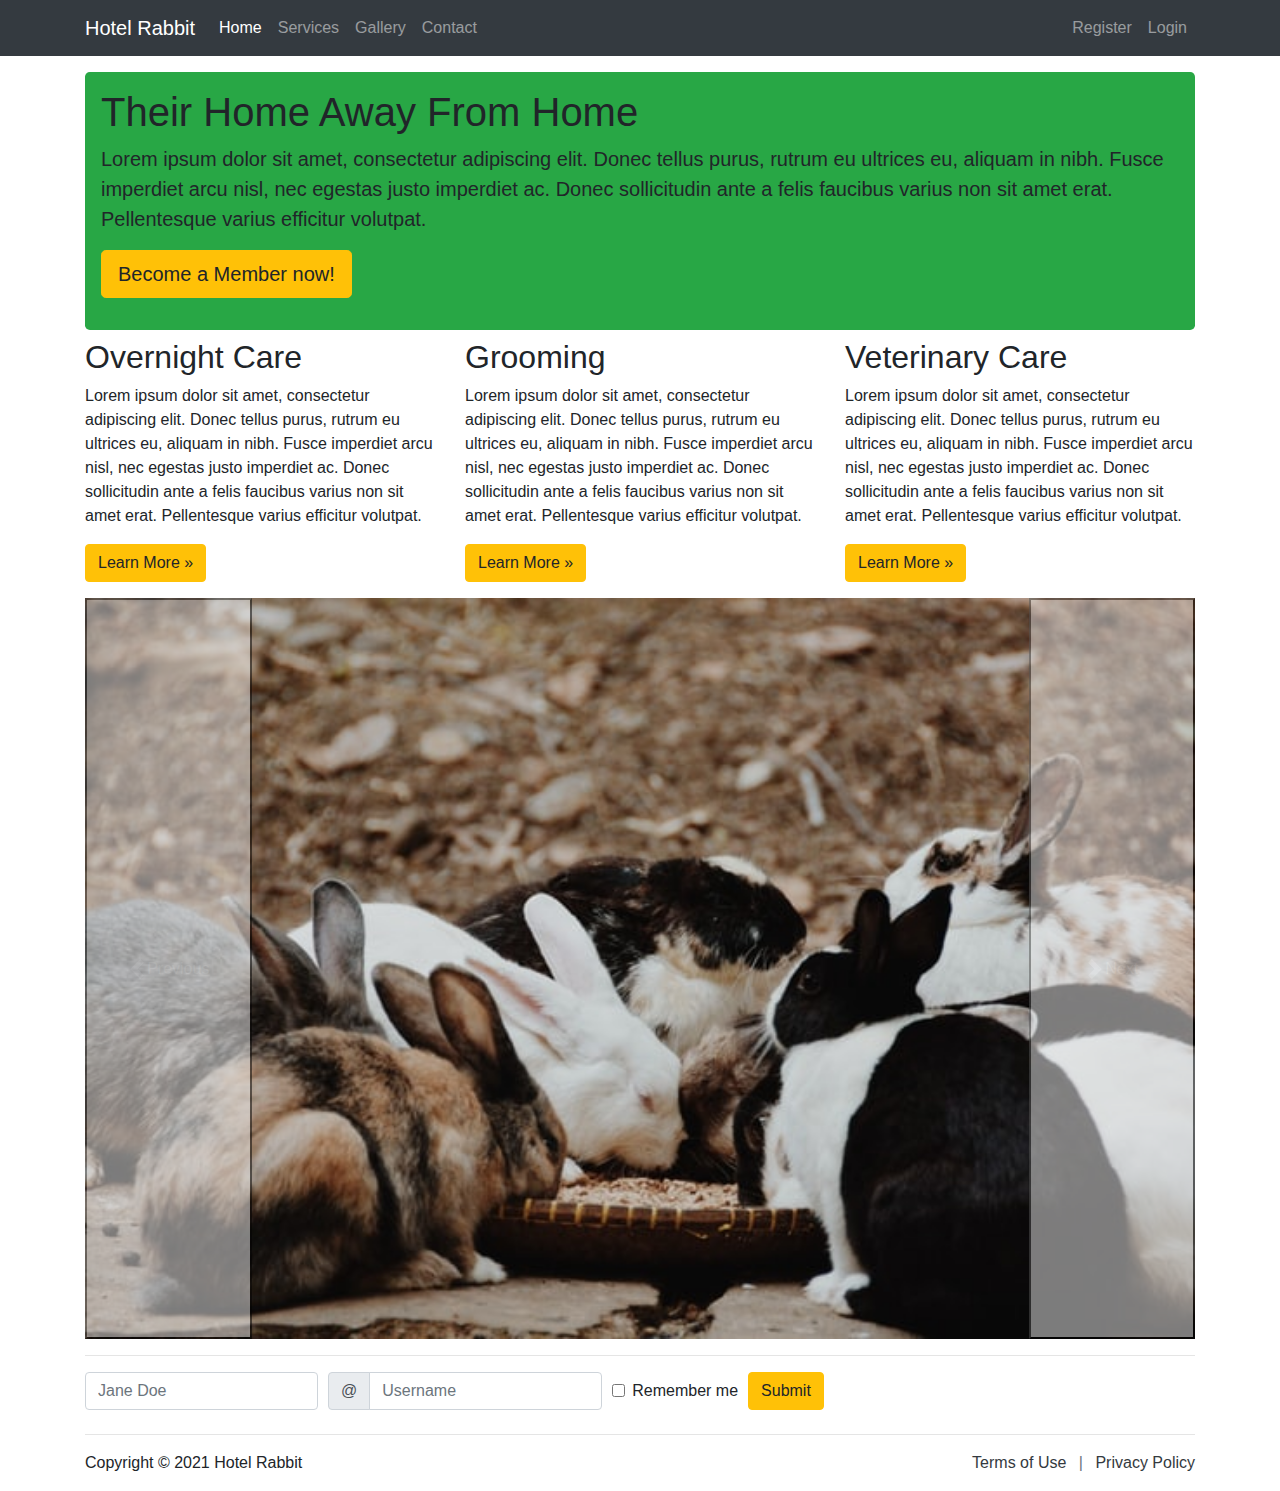
<file: Hotel Rabbit/index.html>
<!DOCTYPE html>
<html lang='en'>
<head>
<meta charset="UTF-8">
<meta  name="viewport" content="width=device-width, initial-scale=1">
<title>Hotel Rabbit</title>
<link rel="stylesheet" href="https://cdn.jsdelivr.net/npm/bootstrap@4.6.0/dist/css/bootstrap.min.css">
<script src="https://code.jquery.com/jquery-3.5.1.min.js"></script>
<script src="https://cdn.jsdelivr.net/npm/bootstrap@4.6.0/dist/js/bootstrap.bundle.min.js"></script>
</head>
<body>
<nav class="navbar navbar-expand-md navbar-dark bg-dark mb-3">
    <div class="container">
        <a href="#" class="navbar-brand mr-3">Hotel Rabbit</a>
         <button type="button" class="navbar-toggler" data-toggle="collapse" data-target="#navbarCollapse">
             <span class="navbar-toggler-icon"></span>
        </button>
        <div class="collapse navbar-collapse" id="navbarCollapse">
            <div class="navbar-nav">
                <a href="#" class="nav-item nav-link active">Home</a>
                <a href="#" class="nav-item nav-link">Services</a>
                <a href="#" class="nav-item nav-link">Gallery</a> <!--Was the "About" section from tutorial-->
                <a href="#" class="nav-item nav-link">Contact</a>
            </div>
            <div class="navbar-nav ml-auto">
                <a href="#" class="nav-item nav-link">Register</a>
                <a href="#" class="nav-item nav-link">Login</a>
            </div>
        </div>
    </div>    
</nav> 
<div class="container">
    <div class="jumbotron p-3 mb-2 bg-success">
        <h1>Their Home Away From Home</h1>
        <p class="lead">Lorem ipsum dolor sit amet, consectetur adipiscing elit. Donec tellus purus, rutrum eu ultrices eu, aliquam in nibh. Fusce imperdiet arcu nisl, nec egestas justo imperdiet ac. Donec sollicitudin ante a felis faucibus varius non sit amet erat. Pellentesque varius efficitur volutpat.</p>
        <p><a href="" target="_blank" class="btn btn-warning btn-lg">Become a Member now!</a></p>
    </div>  
    <div class="row">
        <div class="col-md-4">
            <h2>Overnight Care</h2>
            <p>Lorem ipsum dolor sit amet, consectetur adipiscing elit. Donec tellus purus, rutrum eu ultrices eu, aliquam in nibh. Fusce imperdiet arcu nisl, nec egestas justo imperdiet ac. Donec sollicitudin ante a felis faucibus varius non sit amet erat. Pellentesque varius efficitur volutpat.</p>
            <p><a href="" target="_blank" class="btn btn-warning">Learn More »</a></p>
        </div>
        <div class="col-md-4">
            <h2>Grooming</h2>
            <p>Lorem ipsum dolor sit amet, consectetur adipiscing elit. Donec tellus purus, rutrum eu ultrices eu, aliquam in nibh. Fusce imperdiet arcu nisl, nec egestas justo imperdiet ac. Donec sollicitudin ante a felis faucibus varius non sit amet erat. Pellentesque varius efficitur volutpat.</p>
            <p><a href="" target="_blank" class="btn btn-warning">Learn More »</a></p>
        </div>
        <div class="col-md-4">
            <h2>Veterinary Care</h2>
            <p>Lorem ipsum dolor sit amet, consectetur adipiscing elit. Donec tellus purus, rutrum eu ultrices eu, aliquam in nibh. Fusce imperdiet arcu nisl, nec egestas justo imperdiet ac. Donec sollicitudin ante a felis faucibus varius non sit amet erat. Pellentesque varius efficitur volutpat.</p>
            <p><a href="" target="_blank" class="btn btn-warning">Learn More »</a></p>
        </div>
    </div>
    <div id="carouselExampleFade" class="carousel slide carousel-fade" data-bs-ride="carousel">
        <div class="carousel-inner">
          <div class="carousel-item active">
            <img src="img/rabbits_eating.jpg" class="d-block w-100" alt="Rabbits eating">
          </div>
          <div class="carousel-item">
            <img src="img/rabbit_grazing.jpg" class="d-block w-100" alt="Rabbit grazing">
          </div>
          <div class="carousel-item">
            <img src="img/rabbit_carrots.jpg" class="d-block w-100" alt="Rabbit with carrots">
          </div>
          <div class="carousel-item">
            <img src="img/white_rabbit.jpg" class="d-block w-100" alt="White rabbit">
          </div>
          <div class="carousel-item">
            <img src="img/lop_rabbit.jpg" class="d-block w-100" alt="Single lopped rabbit">
          </div>
          <div class="carousel-item">
            <img src="img/two_rabbits.jpg" class="d-block w-100" alt="Two rabbits">
          </div>
        </div>
        <button class="carousel-control-prev" type="button" data-target="#carouselExampleFade" data-slide="prev">
          <span class="carousel-control-prev-icon" aria-hidden="true"></span>
          <span class="visually-hidden">Previous</span>
        </button>
        <button class="carousel-control-next" type="button" data-target="#carouselExampleFade" data-slide="next">
          <span class="carousel-control-next-icon" aria-hidden="true"></span>
          <span class="visually-hidden">Next</span>
        </button>
      </div>
      <hr>
      <form>
        <div class="form-row align-items-center">
          <div class="col-auto">
            <label class="sr-only" for="inlineFormInput">Name</label>
            <input type="text" class="form-control mb-2" id="inlineFormInput" placeholder="Jane Doe">
          </div>
          <div class="col-auto">
            <label class="sr-only" for="inlineFormInputGroup">Username</label>
            <div class="input-group mb-2">
              <div class="input-group-prepend">
                <div class="input-group-text">@</div>
              </div>
              <input type="text" class="form-control" id="inlineFormInputGroup" placeholder="Username">
            </div>
          </div>
          <div class="col-auto">
            <div class="form-check mb-2">
              <input class="form-check-input" type="checkbox" id="autoSizingCheck">
              <label class="form-check-label" for="autoSizingCheck">
                Remember me
              </label>
            </div>
          </div>
          <div class="col-auto">
            <button type="submit" class="btn btn-warning mb-2">Submit</button>
          </div>
        </div>
      </form>
    <hr>
    <footer>
        <div class="row">
            <div class="col-md-6">
                <p>Copyright &copy; 2021 Hotel Rabbit</p>
            </div>
            <div class="col-md-6 text-md-right">
                <a href="#" class="text-dark">Terms of Use</a> 
                <span class="text-muted mx-2">|</span> 
                <a href="#" class="text-dark">Privacy Policy</a>
            </div>
        </div>
    </footer>
</div>
</body>
</file>
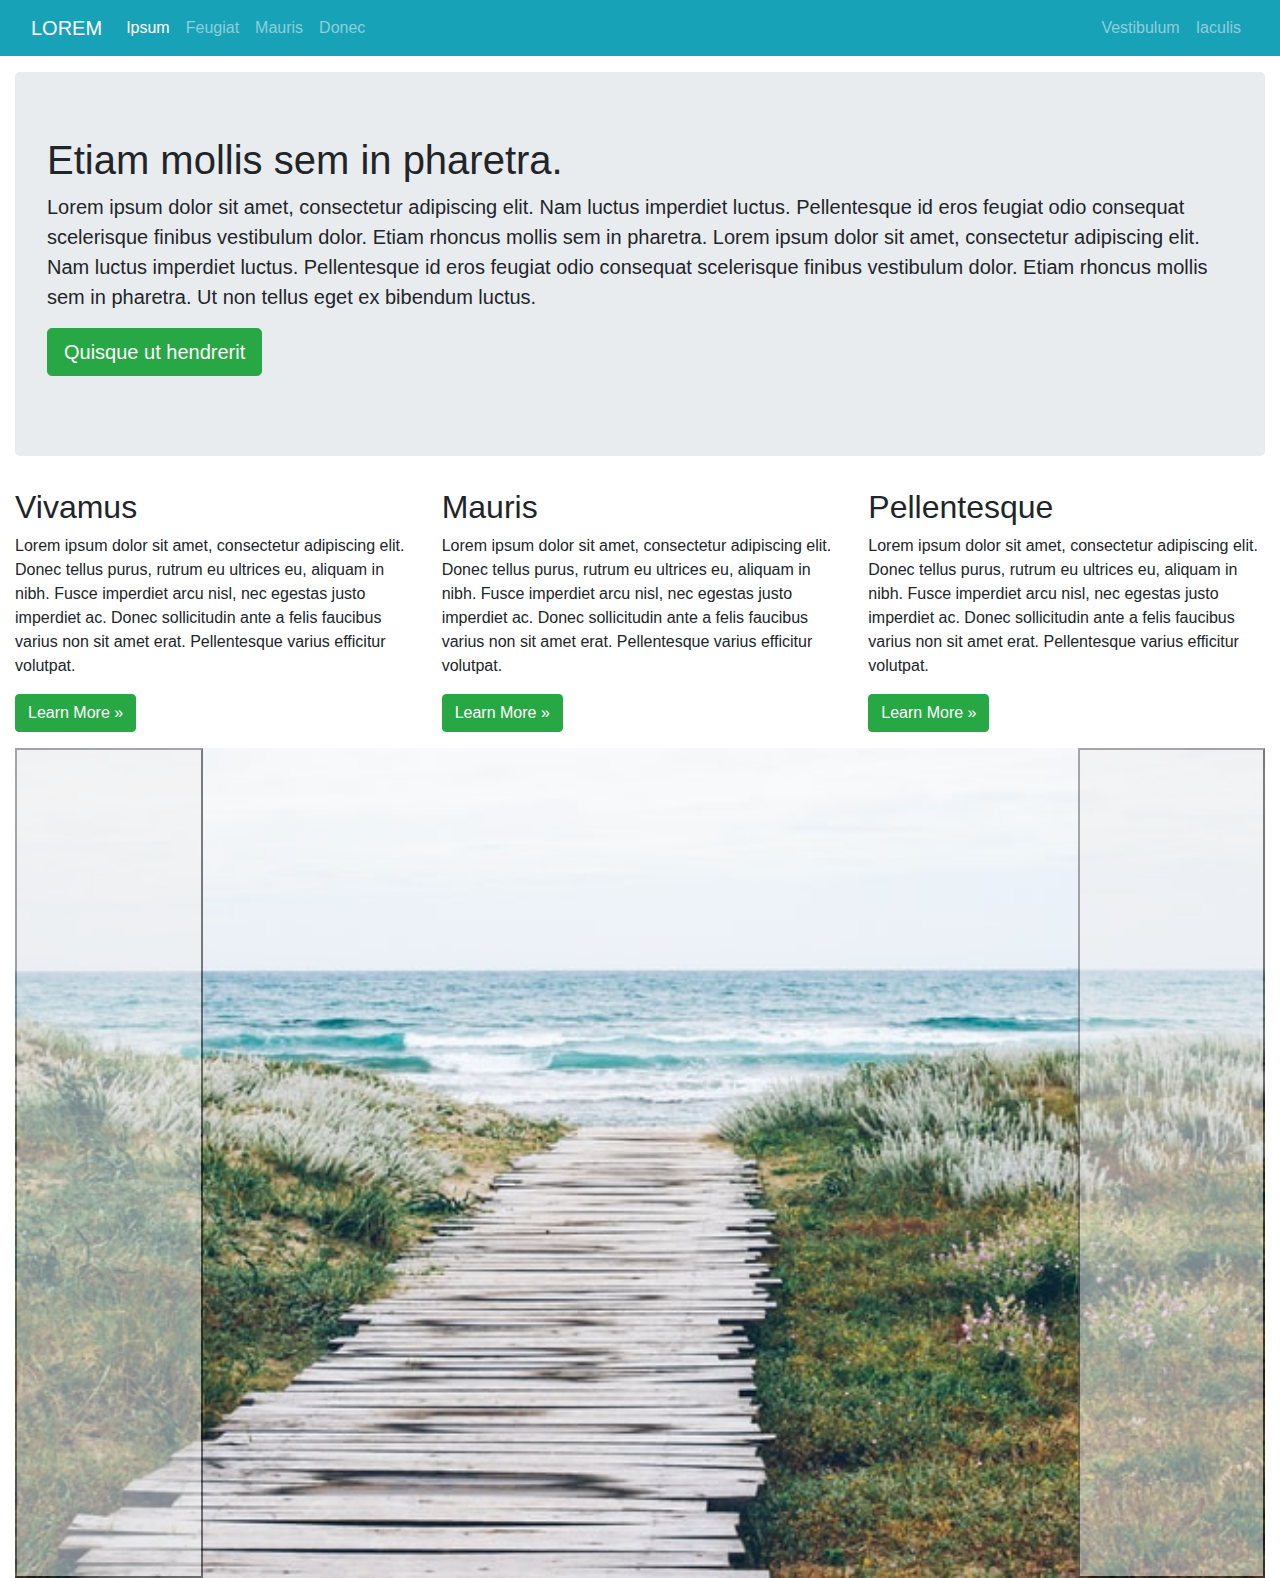
<file: Hotel/index.html>
<!DOCTYPE html>
<html lang="en">
<head>
<meta charset="UTF-8">
<meta name="viewport" content="width=device-width, initial-scale=1">
<title>Hotel LOREM</title>
<link rel="stylesheet" href="https://cdn.jsdelivr.net/npm/bootstrap@4.6.0/dist/css/bootstrap.min.css">
<script src="https://code.jquery.com/jquery-3.5.1.min.js"></script>
<script src="https://cdn.jsdelivr.net/npm/bootstrap@4.6.0/dist/js/bootstrap.bundle.min.js"></script>
</head>
<body>
    <nav class="navbar navbar-expand-md navbar-dark bg-info mb-3">
        <div class="container-fluid">
            <a href="#" class="navbar-brand mr-3">LOREM</a>
            <button type="button" class="navbar-toggler" data-toggle="collapse" data-target="#navbarCollapse">
                <span class="navbar-toggler-icon"></span>
            </button>
            <div class="collapse navbar-collapse" id="navbarCollapse">
                <div class="navbar-nav">
                    <a href="#" class="nav-item nav-link active">Ipsum</a>
                    <a href="#" class="nav-item nav-link">Feugiat</a>
                    <a href="#" class="nav-item nav-link">Mauris</a>
                    <a href="#" class="nav-item nav-link">Donec</a>
                </div>
                <div class="navbar-nav ml-auto">
                    <a href="#" class="nav-item nav-link">Vestibulum</a>
                    <a href="#" class="nav-item nav-link">Iaculis</a>
                </div>
            </div>
        </div>    
    </nav>
<div class="container-fluid">
    <div class="jumbotron">
        <h1>Etiam mollis sem in pharetra.</h1>
        <p class="lead">Lorem ipsum dolor sit amet, consectetur adipiscing elit. Nam luctus imperdiet luctus. Pellentesque id eros feugiat odio consequat scelerisque finibus vestibulum dolor. Etiam rhoncus mollis sem in pharetra. </a>Lorem ipsum dolor sit amet, consectetur adipiscing elit. Nam luctus imperdiet luctus. Pellentesque id eros feugiat odio consequat scelerisque finibus vestibulum dolor. Etiam rhoncus mollis sem in pharetra. Ut non tellus eget ex bibendum luctus.</p>
        <p><a href="" target="_blank" class="btn btn-success btn-lg">Quisque ut hendrerit</a></p>
    </div>
<div class="row">
    <div class="col-md-4">
        <h2>Vivamus</h2>
        <p>Lorem ipsum dolor sit amet, consectetur adipiscing elit. Donec tellus purus, rutrum eu ultrices eu, aliquam in nibh. Fusce imperdiet arcu nisl, nec egestas justo imperdiet ac. Donec sollicitudin ante a felis faucibus varius non sit amet erat. Pellentesque varius efficitur volutpat.</p>
        <p><a href="" target="_blank" class="btn btn-success">Learn More »</a></p>
     </div>
     <div class="col-md-4">
        <h2>Mauris</h2>
        <p>Lorem ipsum dolor sit amet, consectetur adipiscing elit. Donec tellus purus, rutrum eu ultrices eu, aliquam in nibh. Fusce imperdiet arcu nisl, nec egestas justo imperdiet ac. Donec sollicitudin ante a felis faucibus varius non sit amet erat. Pellentesque varius efficitur volutpat.</p>
        <p><a href="" target="_blank" class="btn btn-success">Learn More »</a></p>
     </div>
    <div class="col-md-4">
         <h2>Pellentesque</h2>
         <p>Lorem ipsum dolor sit amet, consectetur adipiscing elit. Donec tellus purus, rutrum eu ultrices eu, aliquam in nibh. Fusce imperdiet arcu nisl, nec egestas justo imperdiet ac. Donec sollicitudin ante a felis faucibus varius non sit amet erat. Pellentesque varius efficitur volutpat.</p>
        <p><a href="" target="_blank" class="btn btn-success">Learn More »</a></p>
    </div>
</div>
<div id="carouselExampleFade" class="carousel slide carousel-fade" data-bs-ride="carousel">
    <div class="carousel-inner">
      <div class="carousel-item active">
        <img src="img/coastal_path.jpg" class="d-block w-100" alt="Coastal path">
      </div>
      <div class="carousel-item">
        <img src="img/shore_1.jpg" class="d-block w-100" alt="Shoreline">
      </div>
      <div class="carousel-item">
        <img src="img/boat.jpg" class="d-block w-100" alt="Boat">
      </div>
      <div class="carousel-item">
        <img src="img/shore_2.jpg" class="d-block w-100" alt="Evening shoreline">
      </div> 
    </div>
    <button class="carousel-control-prev" type="button" data-target="#carouselExampleFade" data-slide="prev">
      <span class="carousel-control-prev-icon" aria-hidden="true"></span>
      <span class="visually-hidden">Previous</span>
    </button>
    <button class="carousel-control-next" type="button" data-target="#carouselExampleFade" data-slide="next">
      <span class="carousel-control-next-icon" aria-hidden="true"></span>
      <span class="visually-hidden">Next</span>
    </button>
  </div>
</body>
</file>
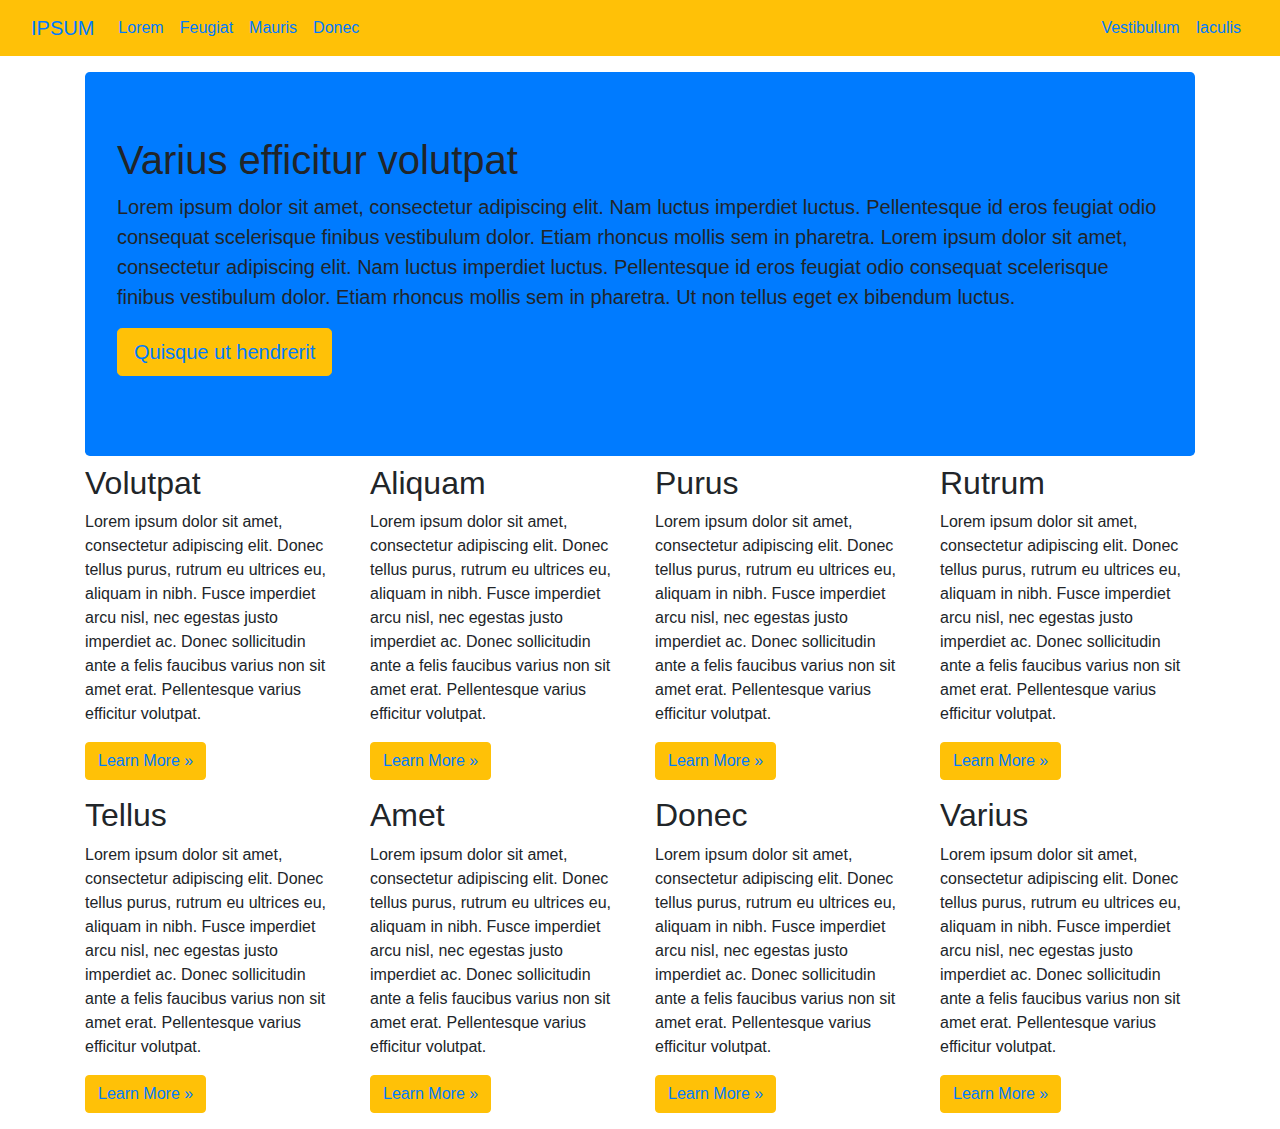
<file: Hotel_Responsive/index.html>
<!DOCTYPE html>
<html lang="en">
<head>
<meta charset="UTF-8">
<meta name="viewport" content="width=device-width, initial-scale=1">
<title>Hotel IPSUM</title>
<link rel="stylesheet" href="https://cdn.jsdelivr.net/npm/bootstrap@4.6.0/dist/css/bootstrap.min.css">
<script src="https://code.jquery.com/jquery-3.5.1.min.js"></script>
<script src="https://cdn.jsdelivr.net/npm/bootstrap@4.6.0/dist/js/bootstrap.bundle.min.js"></script>
</head>
<body>
<nav class="navbar navbar-expand-md text-dark bg-warning mb-3">
    <div class="container-fluid">
        <a href="#" class="navbar-brand mr-3">IPSUM</a>
        <button type="button" class="navbar-toggler" data-toggle="collapse" data-target="#navbarCollapse">
            <span class="navbar-toggler-icon"></span>
        </button>
        <div class="collapse navbar-collapse" id="navbarCollapse">
            <div class="navbar-nav">
                <a href="#" class="nav-item nav-link active">Lorem</a>
                <a href="#" class="nav-item nav-link">Feugiat</a>
                <a href="#" class="nav-item nav-link">Mauris</a>
                <a href="#" class="nav-item nav-link">Donec</a>
            </div>
            <div class="navbar-nav ml-auto">
                <a href="#" class="nav-item nav-link">Vestibulum</a>
                <a href="#" class="nav-item nav-link">Iaculis</a>
            </div>
        </div>
    </div>    
</nav>
<div class="container">
    <div class="jumbotron mb-2 bg-primary">
        <h1>Varius efficitur volutpat</h1>
        <p class="lead">Lorem ipsum dolor sit amet, consectetur adipiscing elit. Nam luctus imperdiet luctus. Pellentesque id eros feugiat odio consequat scelerisque finibus vestibulum dolor. Etiam rhoncus mollis sem in pharetra. </a>Lorem ipsum dolor sit amet, consectetur adipiscing elit. Nam luctus imperdiet luctus. Pellentesque id eros feugiat odio consequat scelerisque finibus vestibulum dolor. Etiam rhoncus mollis sem in pharetra. Ut non tellus eget ex bibendum luctus.</p>
        <p><a href="" target="_blank" class="btn btn-warning btn-lg text-primary">Quisque ut hendrerit</a></p>
    </div>  
    <div class="row">
        <div class="col-md-6 col-lg-4 col-xl-3">
            <h2>Volutpat</h2>
            <p>Lorem ipsum dolor sit amet, consectetur adipiscing elit. Donec tellus purus, rutrum eu ultrices eu, aliquam in nibh. Fusce imperdiet arcu nisl, nec egestas justo imperdiet ac. Donec sollicitudin ante a felis faucibus varius non sit amet erat. Pellentesque varius efficitur volutpat.</p>
            <p><a href="https://www.tutorialrepublic.com/html-tutorial/" target="_blank" class="btn btn-warning text-primary">Learn More &raquo;</a></p>
        </div>
        <div class="col-md-6 col-lg-4 col-xl-3">
            <h2>Aliquam</h2>
            <p>Lorem ipsum dolor sit amet, consectetur adipiscing elit. Donec tellus purus, rutrum eu ultrices eu, aliquam in nibh. Fusce imperdiet arcu nisl, nec egestas justo imperdiet ac. Donec sollicitudin ante a felis faucibus varius non sit amet erat. Pellentesque varius efficitur volutpat.</p>
            <p><a href="https://www.tutorialrepublic.com/css-tutorial/" target="_blank" class="btn btn-warning text-primary">Learn More &raquo;</a></p>
        </div>
        <div class="col-md-6 col-lg-4 col-xl-3">
            <h2>Purus</h2>
            <p>Lorem ipsum dolor sit amet, consectetur adipiscing elit. Donec tellus purus, rutrum eu ultrices eu, aliquam in nibh. Fusce imperdiet arcu nisl, nec egestas justo imperdiet ac. Donec sollicitudin ante a felis faucibus varius non sit amet erat. Pellentesque varius efficitur volutpat.</p>
            <p><a href="https://www.tutorialrepublic.com/javascript-tutorial/" target="_blank" class="btn btn-warning text-primary">Learn More &raquo;</a></p>
        </div>
        <div class="col-md-6 col-lg-4 col-xl-3">
            <h2>Rutrum</h2>
            <p>Lorem ipsum dolor sit amet, consectetur adipiscing elit. Donec tellus purus, rutrum eu ultrices eu, aliquam in nibh. Fusce imperdiet arcu nisl, nec egestas justo imperdiet ac. Donec sollicitudin ante a felis faucibus varius non sit amet erat. Pellentesque varius efficitur volutpat.</p>
            <p><a href="https://www.tutorialrepublic.com/twitter-bootstrap-tutorial/" target="_blank" class="btn btn-warning text-primary">Learn More &raquo;</a></p>
        </div>
        <div class="col-md-6 col-lg-4 col-xl-3">
            <h2>Tellus</h2>
            <p>Lorem ipsum dolor sit amet, consectetur adipiscing elit. Donec tellus purus, rutrum eu ultrices eu, aliquam in nibh. Fusce imperdiet arcu nisl, nec egestas justo imperdiet ac. Donec sollicitudin ante a felis faucibus varius non sit amet erat. Pellentesque varius efficitur volutpat.</p>
            <p><a href="https://www.tutorialrepublic.com/twitter-bootstrap-tutorial/" target="_blank" class="btn btn-warning text-primary">Learn More &raquo;</a></p>
        </div>
        <div class="col-md-6 col-lg-4 col-xl-3">
            <h2>Amet</h2>
            <p>Lorem ipsum dolor sit amet, consectetur adipiscing elit. Donec tellus purus, rutrum eu ultrices eu, aliquam in nibh. Fusce imperdiet arcu nisl, nec egestas justo imperdiet ac. Donec sollicitudin ante a felis faucibus varius non sit amet erat. Pellentesque varius efficitur volutpat.</p>
            <p><a href="https://www.tutorialrepublic.com/twitter-bootstrap-tutorial/" target="_blank" class="btn btn-warning text-primary">Learn More &raquo;</a></p>
        </div>
        <div class="col-md-6 col-lg-4 col-xl-3">
            <h2>Donec</h2>
            <p>Lorem ipsum dolor sit amet, consectetur adipiscing elit. Donec tellus purus, rutrum eu ultrices eu, aliquam in nibh. Fusce imperdiet arcu nisl, nec egestas justo imperdiet ac. Donec sollicitudin ante a felis faucibus varius non sit amet erat. Pellentesque varius efficitur volutpat.</p>
            <p><a href="https://www.tutorialrepublic.com/twitter-bootstrap-tutorial/" target="_blank" class="btn btn-warning text-primary">Learn More &raquo;</a></p>
        </div>
        <div class="col-md-6 col-lg-4 col-xl-3">
            <h2>Varius</h2>
            <p>Lorem ipsum dolor sit amet, consectetur adipiscing elit. Donec tellus purus, rutrum eu ultrices eu, aliquam in nibh. Fusce imperdiet arcu nisl, nec egestas justo imperdiet ac. Donec sollicitudin ante a felis faucibus varius non sit amet erat. Pellentesque varius efficitur volutpat.</p>
            <p><a href="https://www.tutorialrepublic.com/twitter-bootstrap-tutorial/" target="_blank" class="btn btn-warning text-primary">Learn More &raquo;</a></p>
        </div>
    </div> 
</body>
</file>
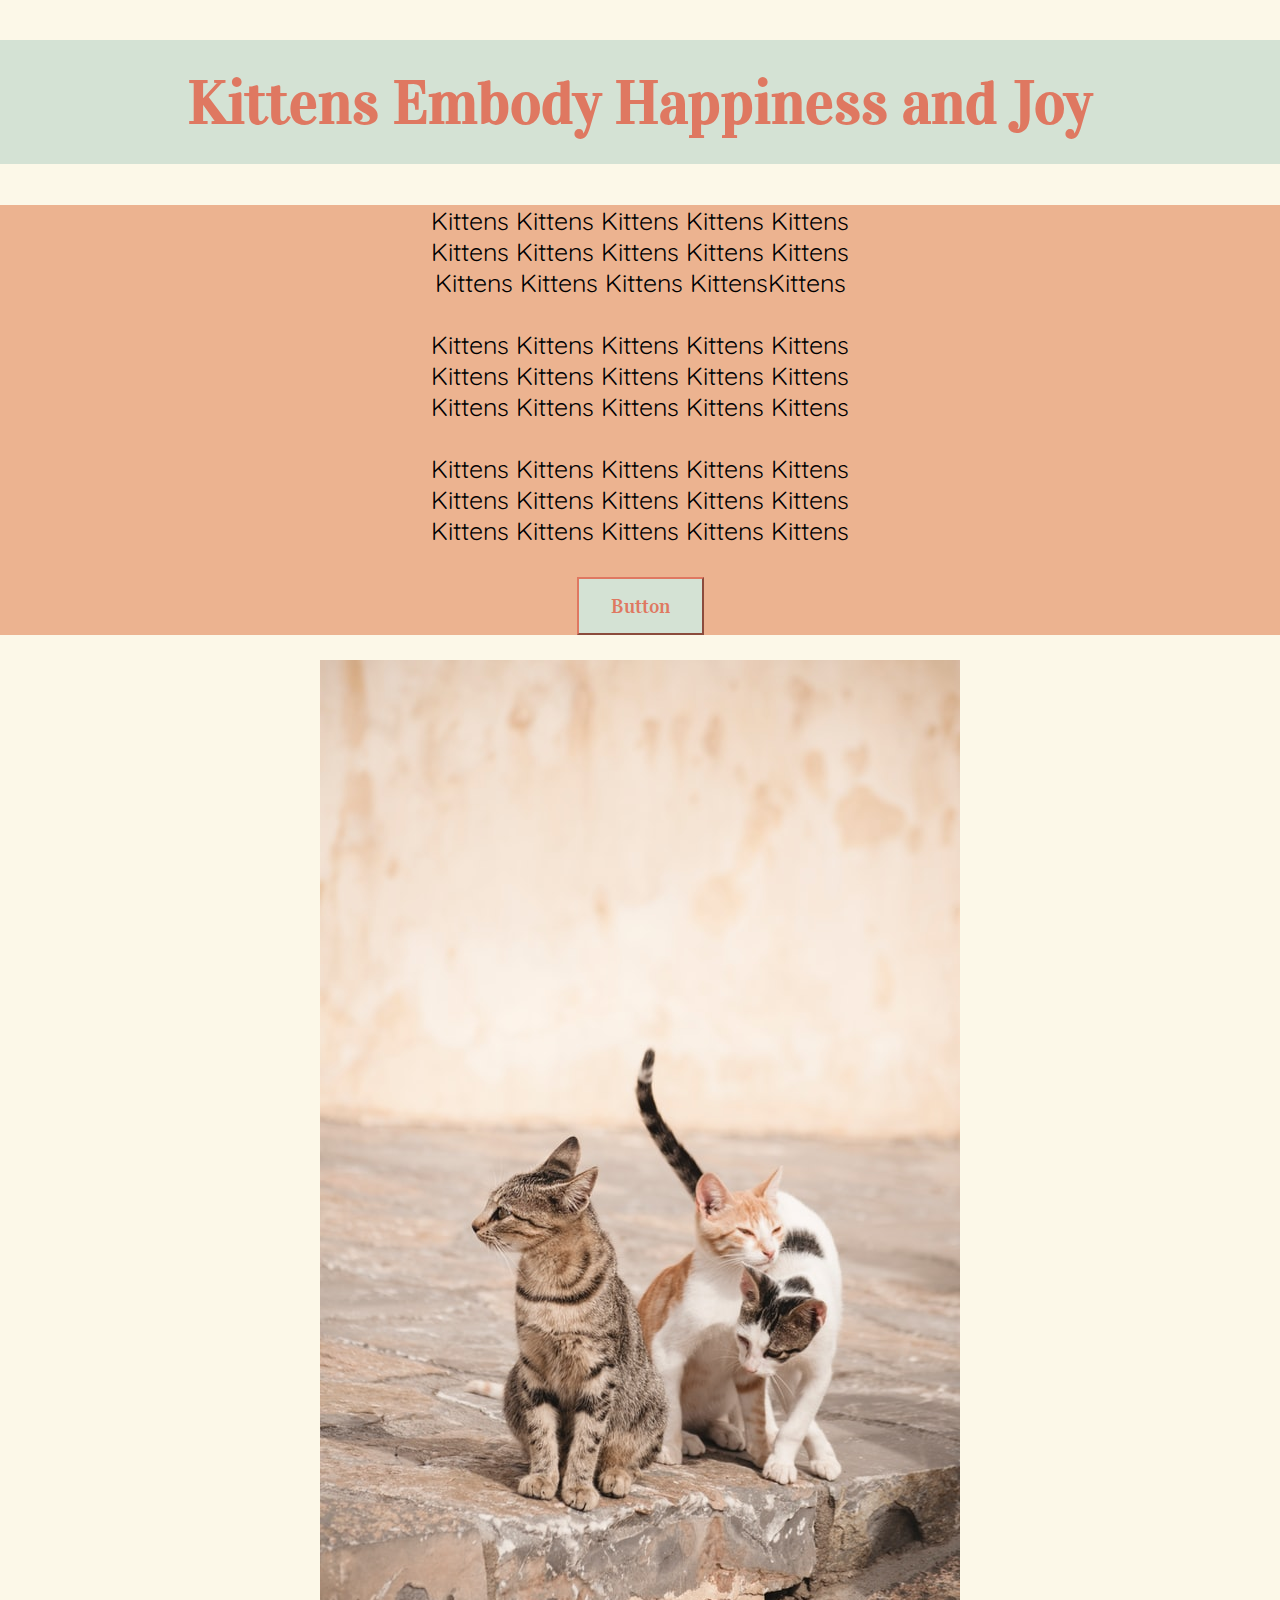
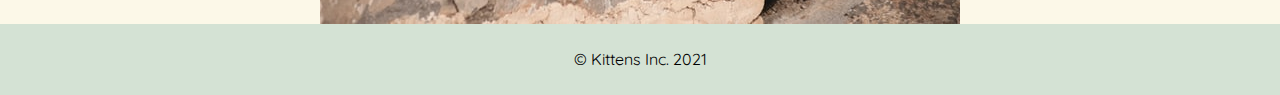
<file: Kitten Webpage/index.html>
<!DOCTYPE html>
<html lang="en">

<head>
    <meta charset="UTF-8">
    <meta name="viewport" content="width=device-width"/>
    <title>Kittens</title>
    <link rel="stylesheet" type="text/css" href="css/kittens.css">
    <link rel="stylesheet" href="https://fonts.googleapis.com/css?family=Vidaloka"> 
    <link rel="stylesheet" href="https://fonts.googleapis.com/css?family=Quicksand"> 
</head>
<body>
<h1> Kittens Embody Happiness and Joy </h1>

<div>
<p> 
        Kittens Kittens Kittens Kittens Kittens<br>
        Kittens Kittens Kittens Kittens Kittens<br> 
        Kittens Kittens Kittens KittensKittens<br> <br>
        Kittens Kittens Kittens Kittens Kittens<br> 
        Kittens Kittens Kittens Kittens Kittens<br>
        Kittens Kittens Kittens Kittens Kittens<br> <br>
        Kittens Kittens Kittens Kittens Kittens<br>
        Kittens Kittens Kittens Kittens Kittens<br> 
        Kittens Kittens Kittens Kittens Kittens<br><br>
       
        <input type="button" class="button" value="Button">
    </div>
    </p>
    
    <img src="images/kittens.jpg" alt="Kittens" class="center">

</div>
</body>
<footer> 
    &copy Kittens Inc. 2021
    
</footer>
</file>
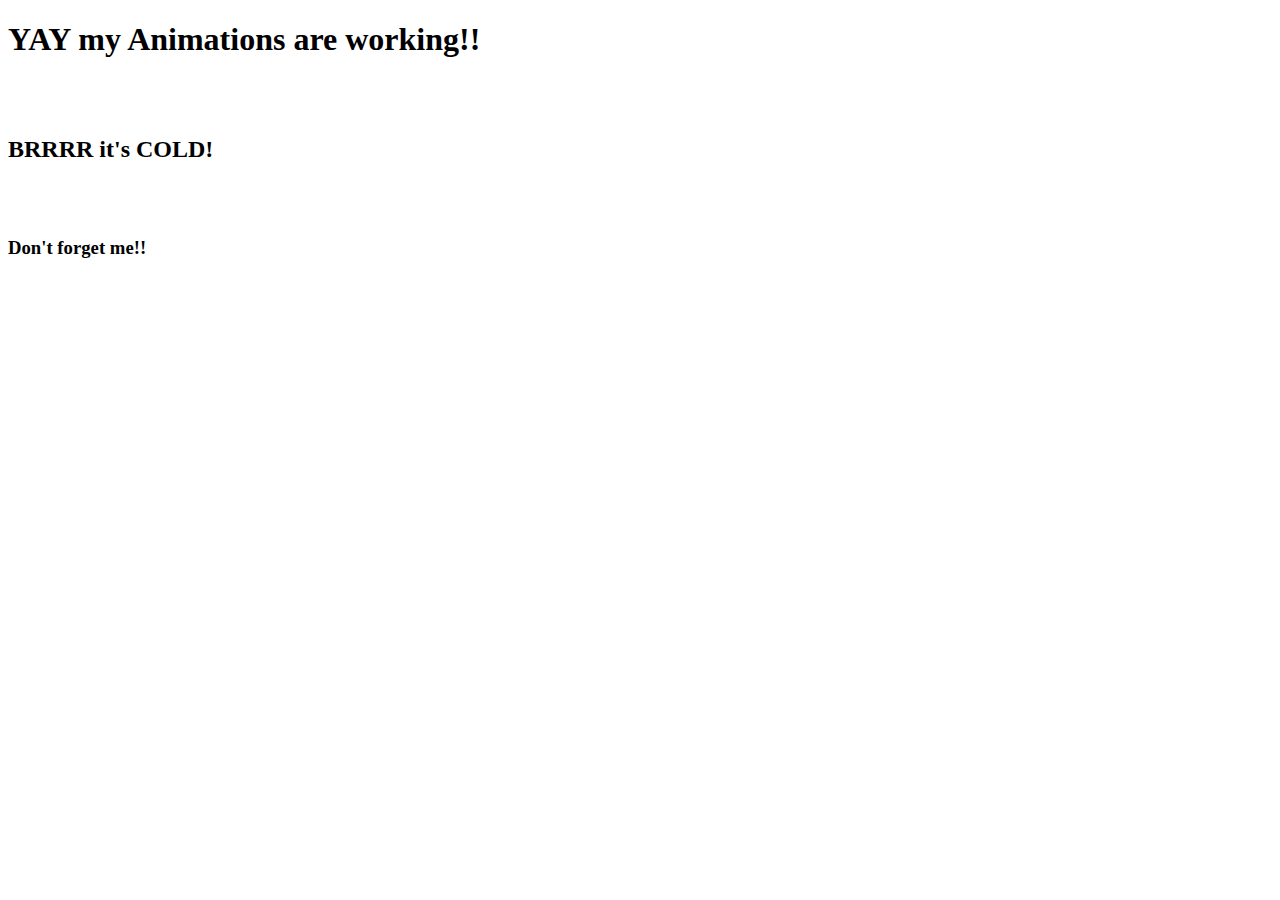
<file: Animations/animations.html>
<!DOCTYPE html>
<html lang="en">

<head>
    <meta charset="UTF-8">
    <title>Animation Practice</title>
    <link href="vivify.min.css" rel="stylesheet" type="text/css">
</head>

<body>

    <h1 id='header' class='vivify popIn'>
        YAY my Animations are working!!
    </h1>
    <br>
    <br>
    <h2 id='header2' class='vivify shake duration-500'>
        BRRRR it's COLD!
    </h2>
    <br>
    <br>
    <h3 id="header3" class='vivify flip duration-1500'>
        Don't forget me!!
    </h3>
</body>
</file>
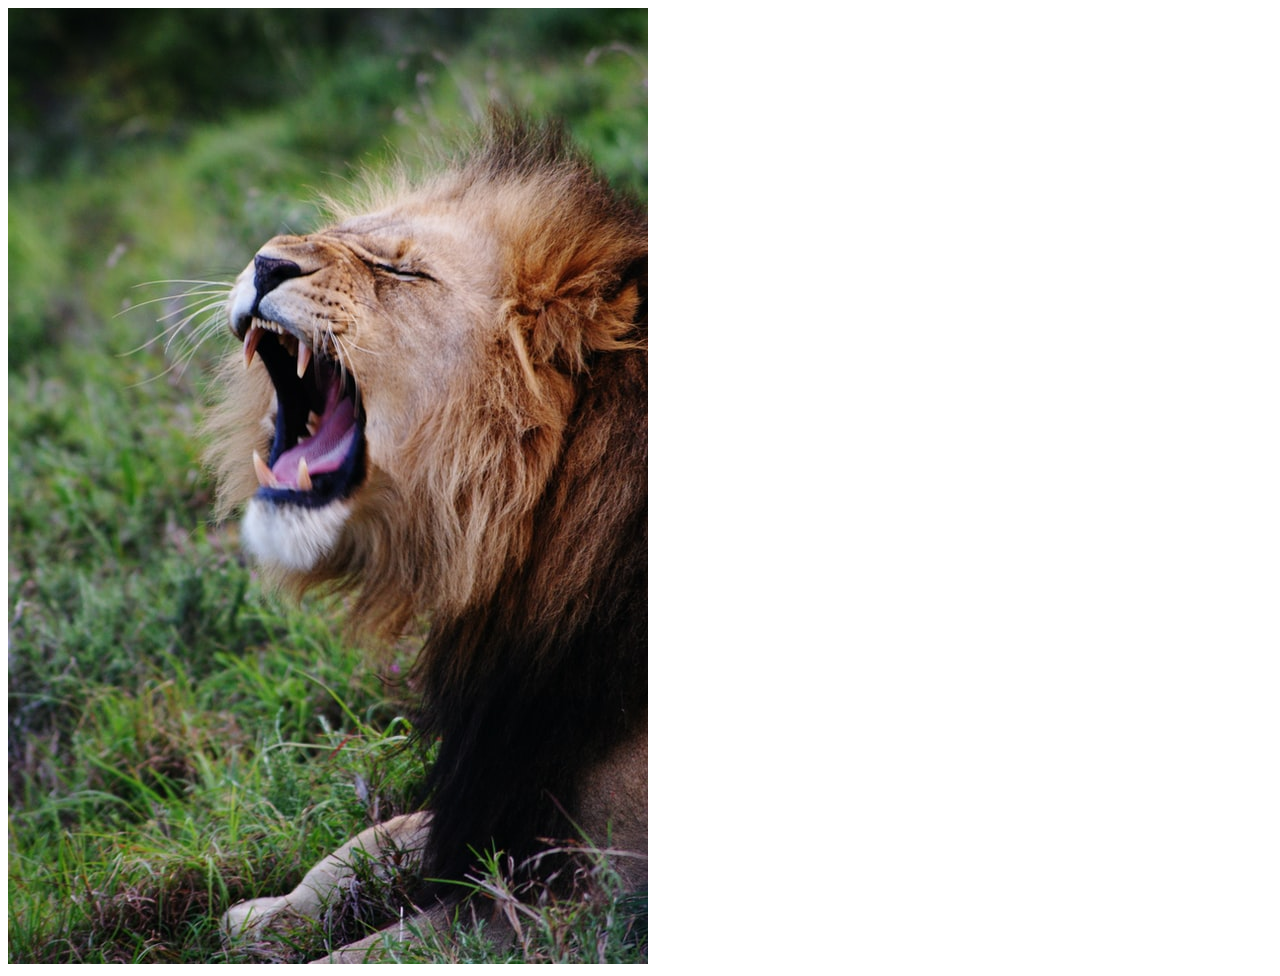
<file: Animations/lion.html>
<!DOCTYPE html>
<html lang="en">

<head>
    <meta charset="UTF-8">
    <title>Lion</title>
</head>

<body>
    <script>
        function play() {
            var audio = document.getElementById("audio");
            audio.play();
        }
    </script>
    <audio id='audio'><source src="growl.mp3" type="audio/MP3"></audio>
    <img id="img" src="lion.jpg" onclick="play()">

</body>
</file>
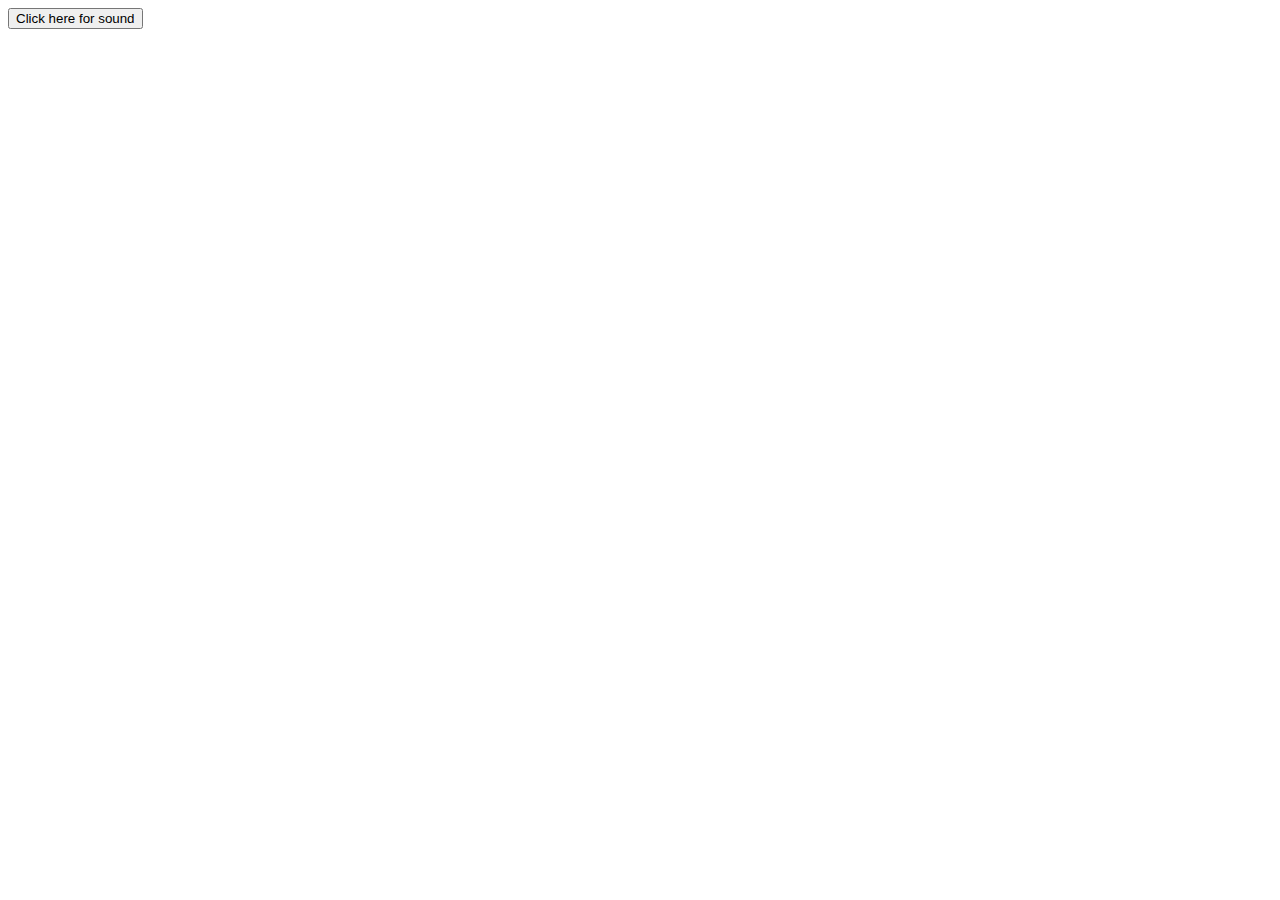
<file: Animations/sound.html>
<!DOCTYPE html>
<html lang="en">

<head>
    <meta charset="UTF-8">
    <title>Sound Practice</title>
</head>
<script>
    function play() {
        var audio = document.getElementById("sound");
        audio.play();
    }
</script>

<audio id='sound'><source src="onclicksound.wav" type="audio/WAV"></audio>
<button onclick="play()" type="button">Click here for sound</button>
</file>
<file: Kitten Webpage/css/kittens.css>
body {
    margin: 0%;
    background-color: rgb(252, 248, 232); /*cream*/
}

h1 {
    background-color:rgb(212, 226, 212); /*lightsage*/
    font-family: 'Vidaloka', serif; 
   color: rgb(223, 120, 97); /*darkmelon*/
   text-align: center;
   font-size: 60px;
   padding: 2%;
}

p {
    background-color:rgb(236, 179, 144); /*lightmelon*/
    font-family: 'Quicksand', sans-serif;
    color:black;
    text-align: center;
    font-size: 25px;
}

footer {
    background-color: rgb(212, 226, 212);
    font-family: 'Quicksand', sans-serif;
    padding: 2%;
    text-align: center;
}

.center {
    display: block;
    margin-left: auto;
    margin-right: auto;
    width: 50%;
}

.button {
    background-color:rgb(212, 226, 212);
    padding: 15px 32px;
    color: rgb(223, 120, 97);
    border-color: rgb(223, 120, 97);
    font-family: "Vidaloka", serif;
    font-size: 20px;
}

.button:hover {
    background-color: rgb(223, 120, 97);
    color:rgb(212, 226, 212);;
    border-color:rgb(212, 226, 212); ;
}
</file>
<file: Animations/vivify.min.css>
.vivify {
    -webkit-animation-duration: .8s;
    -webkit-animation-fill-mode: both;
    animation-duration: .8s;
    animation-fill-mode: both
}

.infinite {
    -webkit-animation-iteration-count: infinite;
    animation-iteration-count: infinite
}

.pulsate {
    -webkit-animation-name: pulsate;
    animation-name: pulsate;
    -webkit-transform-origin: center;
    transform-origin: center
}

@keyframes pulsate {
    0% {
        -webkit-animation-timing-function: cubic-bezier(0.25, 0.46, 0.45, 0.94);
        animation-timing-function: cubic-bezier(0.25, 0.46, 0.45, 0.94);
        -webkit-transform: scale3d(1, 1, 1);
        transform: scale3d(1, 1, 1)
    }
    50% {
        -webkit-transform: scale3d(0.8, 0.8, 0.8);
        transform: scale3d(0.8, 0.8, 0.8)
    }
    100% {
        -webkit-animation-timing-function: cubic-bezier(0.895, 0.03, 0.685, 0.22);
        animation-timing-function: cubic-bezier(0.895, 0.03, 0.685, 0.22);
        -webkit-transform: scale3d(1, 1, 1);
        transform: scale3d(1, 1, 1)
    }
}

.blink {
    -webkit-animation-name: blink;
    animation-name: blink;
    -webkit-animation-timing-function: cubic-bezier(0.42, 0, 0.58, 1);
    animation-timing-function: cubic-bezier(0.42, 0, 0.58, 1);
    -webkit-animation-duration: 1s;
    animation-duration: 1s
}

@keyframes blink {
    0% {
        opacity: 1
    }
    25% {
        opacity: 0
    }
    50% {
        opacity: 1
    }
    75% {
        opacity: 0
    }
    100% {
        opacity: 1
    }
}

.hitLeft {
    -webkit-animation-name: hitLeft;
    animation-name: hitLeft;
    -webkit-backface-visibility: hidden;
    backface-visibility: hidden
}

@keyframes hitLeft {
    0% {
        -webkit-animation-timing-function: cubic-bezier(0.23, 1, 0.32, 1);
        animation-timing-function: cubic-bezier(0.23, 1, 0.32, 1);
        -webkit-transform: translateX(0);
        transform: translateX(0)
    }
    40% {
        -webkit-animation-timing-function: cubic-bezier(0.47, 0, 0.745, 0.715);
        animation-timing-function: cubic-bezier(0.47, 0, 0.745, 0.715);
        -webkit-transform: translateX(20px) rotate(4deg);
        transform: translateX(20px) rotate(4deg)
    }
}

.hitRight {
    -webkit-animation-name: hitRight;
    animation-name: hitRight;
    -webkit-backface-visibility: hidden;
    backface-visibility: hidden
}

@keyframes hitRight {
    0% {
        -webkit-animation-timing-function: cubic-bezier(0.23, 1, 0.32, 1);
        animation-timing-function: cubic-bezier(0.23, 1, 0.32, 1);
        -webkit-transform: translateX(0);
        transform: translateX(0)
    }
    40% {
        -webkit-animation-timing-function: cubic-bezier(0.47, 0, 0.745, 0.715);
        animation-timing-function: cubic-bezier(0.47, 0, 0.745, 0.715);
        -webkit-transform: translateX(-20px) rotate(-4deg);
        transform: translateX(-20px) rotate(-4deg)
    }
}

.shake {
    -webkit-animation-name: shake;
    animation-name: shake;
    -webkit-animation-duration: 1s;
    animation-duration: 1s;
    -webkit-animation-timing-function: cubic-bezier(0.42, 0, 0.58, 1);
    animation-timing-function: cubic-bezier(0.42, 0, 0.58, 1)
}

@keyframes shake {
    10% {
        -webkit-transform: translateX(-10px);
        transform: translateX(-10px)
    }
    20% {
        -webkit-transform: translateX(10px);
        transform: translateX(10px)
    }
    30% {
        -webkit-transform: translateX(-10px);
        transform: translateX(-10px)
    }
    40% {
        -webkit-transform: translateX(10px);
        transform: translateX(10px)
    }
    50% {
        -webkit-transform: translateX(-10px);
        transform: translateX(-10px)
    }
    60% {
        -webkit-transform: translateX(10px);
        transform: translateX(10px)
    }
    70% {
        -webkit-transform: translateX(-10px);
        transform: translateX(-10px)
    }
    80% {
        -webkit-transform: translateX(10px);
        transform: translateX(10px)
    }
    90% {
        -webkit-transform: translateX(-10px);
        transform: translateX(-10px)
    }
}

.ball {
    -webkit-animation-name: ball;
    animation-name: ball;
    -webkit-animation-duration: 2s;
    animation-duration: 2s
}

@keyframes ball {
    0% {
        -webkit-animation-timing-function: cubic-bezier(0.175, 0.885, 0.32, 1.275);
        animation-timing-function: cubic-bezier(0.175, 0.885, 0.32, 1.275);
        -webkit-transform: translate3d(0, 0, 0);
        transform: translate3d(0, 0, 0)
    }
    20% {
        -webkit-animation-timing-function: cubic-bezier(0.42, 0, 1, 1);
        animation-timing-function: cubic-bezier(0.42, 0, 1, 1);
        -webkit-transform: translate3d(0, -100px, 0);
        transform: translate3d(0, -100px, 0)
    }
    40% {
        -webkit-animation-timing-function: cubic-bezier(0, 0, 0.58, 1);
        animation-timing-function: cubic-bezier(0, 0, 0.58, 1);
        -webkit-transform: translate3d(0, 0, 0);
        transform: translate3d(0, 0, 0)
    }
    60% {
        -webkit-animation-timing-function: cubic-bezier(0.42, 0, 1, 1);
        animation-timing-function: cubic-bezier(0.42, 0, 1, 1);
        -webkit-transform: translate3d(0, -30px, 0);
        transform: translate3d(0, -30px, 0)
    }
    75% {
        -webkit-animation-timing-function: cubic-bezier(0, 0, 0.58, 1);
        animation-timing-function: cubic-bezier(0, 0, 0.58, 1);
        -webkit-transform: translate3d(0, 0, 0);
        transform: translate3d(0, 0, 0)
    }
    85% {
        -webkit-animation-timing-function: cubic-bezier(0.42, 0, 1, 1);
        animation-timing-function: cubic-bezier(0.42, 0, 1, 1);
        -webkit-transform: translate3d(0, -15px, 0);
        transform: translate3d(0, -15px, 0)
    }
    100% {
        -webkit-animation-timing-function: cubic-bezier(0.42, 0, 0.58, 1);
        animation-timing-function: cubic-bezier(0.42, 0, 0.58, 1);
        -webkit-transform: translate3d(0, 0, 0);
        transform: translate3d(0, 0, 0)
    }
}

.pullUp {
    -webkit-animation-name: pullUp;
    animation-name: pullUp;
    -webkit-backface-visibility: hidden;
    backface-visibility: hidden
}

@keyframes pullUp {
    0% {
        -webkit-transform: scale3d(0, 0, 0);
        transform: scale3d(0, 0, 0)
    }
    30% {
        -webkit-animation-timing-function: cubic-bezier(0.215, 0.61, 0.355, 1);
        animation-timing-function: cubic-bezier(0.215, 0.61, 0.355, 1);
        -webkit-transform: scale3d(1, 0, 1);
        transform: scale3d(1, 0, 1);
        -webkit-transform-origin: center bottom;
        transform-origin: center bottom
    }
    100% {
        -webkit-animation-timing-function: cubic-bezier(0.755, 0.05, 0.855, 0.06);
        animation-timing-function: cubic-bezier(0.755, 0.05, 0.855, 0.06);
        -webkit-transform: scale3d(1, 1, 1);
        transform: scale3d(1, 1, 1)
    }
}

.pullDown {
    -webkit-animation-name: pullDown;
    animation-name: pullDown;
    -webkit-backface-visibility: hidden;
    backface-visibility: hidden
}

@keyframes pullDown {
    0% {
        -webkit-transform: scale3d(0, 0, 0);
        transform: scale3d(0, 0, 0)
    }
    50% {
        -webkit-animation-timing-function: cubic-bezier(0.215, 0.61, 0.355, 1);
        animation-timing-function: cubic-bezier(0.215, 0.61, 0.355, 1);
        -webkit-transform: scale3d(1, 0, 1);
        transform: scale3d(1, 0, 1);
        -webkit-transform-origin: center top;
        transform-origin: center top
    }
    100% {
        -webkit-animation-timing-function: cubic-bezier(0.755, 0.05, 0.855, 0.06);
        animation-timing-function: cubic-bezier(0.755, 0.05, 0.855, 0.06);
        -webkit-transform: scale3d(1, 1, 1);
        transform: scale3d(1, 1, 1)
    }
}

.pullLeft {
    -webkit-animation-name: pullLeft;
    animation-name: pullLeft;
    -webkit-backface-visibility: hidden;
    backface-visibility: hidden
}

@keyframes pullLeft {
    0% {
        -webkit-transform: scale3d(0, 1, 1);
        transform: scale3d(0, 1, 1)
    }
    50% {
        -webkit-animation-timing-function: cubic-bezier(0.215, 0.61, 0.355, 1);
        animation-timing-function: cubic-bezier(0.215, 0.61, 0.355, 1);
        -webkit-transform: scale3d(0, 1, 1);
        transform: scale3d(0, 1, 1);
        -webkit-transform-origin: center left;
        transform-origin: center left
    }
    100% {
        -webkit-animation-timing-function: cubic-bezier(0.755, 0.05, 0.855, 0.06);
        animation-timing-function: cubic-bezier(0.755, 0.05, 0.855, 0.06);
        -webkit-transform: scale3d(1, 1, 1);
        transform: scale3d(1, 1, 1)
    }
}

.pullRight {
    -webkit-animation-name: pullRight;
    animation-name: pullRight;
    -webkit-backface-visibility: hidden;
    backface-visibility: hidden
}

@keyframes pullRight {
    0% {
        -webkit-transform: scale3d(0, 1, 1);
        transform: scale3d(0, 1, 1)
    }
    50% {
        -webkit-animation-timing-function: cubic-bezier(0.215, 0.61, 0.355, 1);
        animation-timing-function: cubic-bezier(0.215, 0.61, 0.355, 1);
        -webkit-transform: scale3d(0, 1, 1);
        transform: scale3d(0, 1, 1);
        -webkit-transform-origin: center right;
        transform-origin: center right
    }
    100% {
        -webkit-animation-timing-function: cubic-bezier(0.755, 0.05, 0.855, 0.06);
        animation-timing-function: cubic-bezier(0.755, 0.05, 0.855, 0.06);
        -webkit-transform: scale3d(1, 1, 1);
        transform: scale3d(1, 1, 1)
    }
}

.jumpInLeft {
    -webkit-animation-name: jumpInLeft;
    animation-name: jumpInLeft;
    -webkit-animation-timing-function: cubic-bezier(0.25, 0.46, 0.45, 0.94);
    animation-timing-function: cubic-bezier(0.25, 0.46, 0.45, 0.94);
    -webkit-backface-visibility: hidden;
    backface-visibility: hidden
}

@keyframes jumpInLeft {
    0% {
        opacity: 0;
        -webkit-transform: scale3d(0.5, 0.5, 0.5) rotate(-90deg);
        transform: scale3d(0.5, 0.5, 0.5) rotate(-90deg)
    }
    50% {
        opacity: 1;
        -webkit-transform: scale3d(1.2, 1.2, 1.2) rotate(10deg);
        transform: scale3d(1.2, 1.2, 1.2) rotate(10deg)
    }
    70% {
        -webkit-transform: scale3d(0.9, 0.9, 0.9) rotate(-5deg);
        transform: scale3d(0.9, 0.9, 0.9) rotate(-5deg)
    }
    90% {
        -webkit-transform: scale3d(1, 1, 1) rotate(0deg);
        transform: scale3d(1, 1, 1) rotate(0deg)
    }
}

.jumpInRight {
    -webkit-animation-name: jumpInRight;
    animation-name: jumpInRight;
    -webkit-animation-timing-function: cubic-bezier(0.25, 0.46, 0.45, 0.94);
    animation-timing-function: cubic-bezier(0.25, 0.46, 0.45, 0.94);
    -webkit-backface-visibility: hidden;
    backface-visibility: hidden
}

@keyframes jumpInRight {
    0% {
        opacity: 0;
        -webkit-transform: scale3d(0.5, 0.5, 0.5) rotate(90deg);
        transform: scale3d(0.5, 0.5, 0.5) rotate(90deg)
    }
    50% {
        opacity: 1;
        -webkit-transform: scale3d(1.2, 1.2, 1.2) rotate(-10deg);
        transform: scale3d(1.2, 1.2, 1.2) rotate(-10deg)
    }
    70% {
        -webkit-transform: scale3d(0.9, 0.9, 0.9) rotate(5deg);
        transform: scale3d(0.9, 0.9, 0.9) rotate(5deg)
    }
    90% {
        -webkit-transform: scale3d(1, 1, 1) rotate(0deg);
        transform: scale3d(1, 1, 1) rotate(0deg)
    }
}

.jumpOutRight {
    -webkit-animation-name: jumpOutRight;
    animation-name: jumpOutRight;
    -webkit-animation-timing-function: cubic-bezier(0.25, 0.46, 0.45, 0.94);
    animation-timing-function: cubic-bezier(0.25, 0.46, 0.45, 0.94);
    -webkit-backface-visibility: hidden;
    backface-visibility: hidden
}

@keyframes jumpOutRight {
    0% {
        -webkit-transform: scale3d(1, 1, 1) rotate(0deg);
        transform: scale3d(1, 1, 1) rotate(0deg)
    }
    30% {
        -webkit-transform: scale3d(0.9, 0.9, 0.9) rotate(5deg);
        transform: scale3d(0.9, 0.9, 0.9) rotate(5deg)
    }
    70% {
        opacity: 1;
        -webkit-transform: scale3d(1.2, 1.2, 1.2) rotate(-10deg);
        transform: scale3d(1.2, 1.2, 1.2) rotate(-10deg)
    }
    100% {
        opacity: 0;
        -webkit-transform: scale3d(0.5, 0.5, 0.5) rotate(90deg);
        transform: scale3d(0.5, 0.5, 0.5) rotate(90deg)
    }
}

.jumpOutLeft {
    -webkit-animation-name: jumpOutLeft;
    animation-name: jumpOutLeft;
    -webkit-animation-timing-function: cubic-bezier(0.25, 0.46, 0.45, 0.94);
    animation-timing-function: cubic-bezier(0.25, 0.46, 0.45, 0.94);
    -webkit-backface-visibility: hidden;
    backface-visibility: hidden
}

@keyframes jumpOutLeft {
    0% {
        -webkit-transform: scale3d(1, 1, 1) rotate(0deg);
        transform: scale3d(1, 1, 1) rotate(0deg)
    }
    30% {
        -webkit-transform: scale3d(0.9, 0.9, 0.9) rotate(-5deg);
        transform: scale3d(0.9, 0.9, 0.9) rotate(-5deg)
    }
    70% {
        opacity: 1;
        -webkit-transform: scale3d(1.2, 1.2, 1.2) rotate(10deg);
        transform: scale3d(1.2, 1.2, 1.2) rotate(10deg)
    }
    100% {
        opacity: 0;
        -webkit-transform: scale3d(0.5, 0.5, 0.5) rotate(-90deg);
        transform: scale3d(0.5, 0.5, 0.5) rotate(-90deg)
    }
}

.rollInLeft {
    -webkit-animation-name: rollInLeft;
    animation-name: rollInLeft;
    -webkit-animation-duration: .9s;
    animation-duration: .9s;
    -webkit-backface-visibility: hidden;
    backface-visibility: hidden
}

@keyframes rollInLeft {
    0% {
        -webkit-animation-timing-function: cubic-bezier(0.25, 0.46, 0.45, 0.94);
        animation-timing-function: cubic-bezier(0.25, 0.46, 0.45, 0.94);
        -webkit-transform: translateX(-400px) rotate(445deg);
        transform: translateX(-400px) rotate(445deg);
        opacity: 0
    }
    30% {
        opacity: 1
    }
    50% {
        -webkit-transform: translateX(20px) rotate(20deg);
        transform: translateX(20px) rotate(20deg)
    }
    100% {
        -webkit-animation-timing-function: cubic-bezier(0.455, 0.03, 0.515, 0.955);
        animation-timing-function: cubic-bezier(0.455, 0.03, 0.515, 0.955);
        -webkit-transform: translateX(0) rotate(0deg);
        transform: translateX(0) rotate(0deg)
    }
}

.rollInRight {
    -webkit-animation-name: rollInRight;
    animation-name: rollInRight;
    -webkit-animation-duration: .9s;
    animation-duration: .9s;
    -webkit-backface-visibility: hidden;
    backface-visibility: hidden
}

@keyframes rollInRight {
    0% {
        -webkit-animation-timing-function: cubic-bezier(0.25, 0.46, 0.45, 0.94);
        animation-timing-function: cubic-bezier(0.25, 0.46, 0.45, 0.94);
        -webkit-transform: translateX(400px) rotate(-445deg);
        transform: translateX(400px) rotate(-445deg);
        opacity: 0
    }
    30% {
        opacity: 1
    }
    50% {
        -webkit-transform: translateX(-20px) rotate(-20deg);
        transform: translateX(-20px) rotate(-20deg)
    }
    100% {
        -webkit-animation-timing-function: cubic-bezier(0.455, 0.03, 0.515, 0.955);
        animation-timing-function: cubic-bezier(0.455, 0.03, 0.515, 0.955);
        -webkit-transform: translateX(0) rotate(0deg);
        transform: translateX(0) rotate(0deg)
    }
}

.rollInTop {
    -webkit-animation-name: rollInTop;
    animation-name: rollInTop;
    -webkit-animation-duration: .9s;
    animation-duration: .9s;
    -webkit-backface-visibility: hidden;
    backface-visibility: hidden
}

@keyframes rollInTop {
    0% {
        -webkit-animation-timing-function: cubic-bezier(0.25, 0.46, 0.45, 0.94);
        animation-timing-function: cubic-bezier(0.25, 0.46, 0.45, 0.94);
        -webkit-transform: translateY(-400px) rotate(-445deg);
        transform: translateY(-400px) rotate(-445deg);
        opacity: 0
    }
    30% {
        opacity: 1
    }
    50% {
        -webkit-transform: translateY(20px) rotate(-20deg);
        transform: translateY(20px) rotate(-20deg)
    }
    100% {
        -webkit-animation-timing-function: cubic-bezier(0.455, 0.03, 0.515, 0.955);
        animation-timing-function: cubic-bezier(0.455, 0.03, 0.515, 0.955);
        -webkit-transform: translateY(0) rotate(0deg);
        transform: translateY(0) rotate(0deg)
    }
}

.rollInBottom {
    -webkit-animation-name: rollInBottom;
    animation-name: rollInBottom;
    -webkit-animation-duration: .9s;
    animation-duration: .9s;
    -webkit-backface-visibility: hidden;
    backface-visibility: hidden
}

@keyframes rollInBottom {
    0% {
        -webkit-animation-timing-function: cubic-bezier(0.25, 0.46, 0.45, 0.94);
        animation-timing-function: cubic-bezier(0.25, 0.46, 0.45, 0.94);
        -webkit-transform: translateY(400px) rotate(-445deg);
        transform: translateY(400px) rotate(-445deg);
        opacity: 0
    }
    30% {
        opacity: 1
    }
    50% {
        -webkit-transform: translateY(-20px) rotate(-20deg);
        transform: translateY(-20px) rotate(-20deg)
    }
    100% {
        -webkit-animation-timing-function: cubic-bezier(0.455, 0.03, 0.515, 0.955);
        animation-timing-function: cubic-bezier(0.455, 0.03, 0.515, 0.955);
        -webkit-transform: translateY(0) rotate(0deg);
        transform: translateY(0) rotate(0deg)
    }
}

.rollOutLeft {
    -webkit-animation-name: rollOutLeft;
    animation-name: rollOutLeft;
    -webkit-animation-duration: .9s;
    animation-duration: .9s;
    -webkit-backface-visibility: hidden;
    backface-visibility: hidden
}

@keyframes rollOutLeft {
    0% {
        opacity: 1;
        -webkit-animation-timing-function: cubic-bezier(0.455, 0.03, 0.515, 0.955);
        animation-timing-function: cubic-bezier(0.455, 0.03, 0.515, 0.955);
        -webkit-transform: translateX(0) rotate(0deg);
        transform: translateX(0) rotate(0deg)
    }
    40% {
        opacity: 1;
        -webkit-transform: translateX(20px) rotate(-20deg);
        transform: translateX(20px) rotate(-20deg)
    }
    100% {
        opacity: 0;
        -webkit-animation-timing-function: cubic-bezier(0.25, 0.46, 0.45, 0.94);
        animation-timing-function: cubic-bezier(0.25, 0.46, 0.45, 0.94);
        -webkit-transform: translateX(-400px) rotate(-445deg);
        transform: translateX(-400px) rotate(-445deg)
    }
}

.rollOutRight {
    -webkit-animation-name: rollOutRight;
    animation-name: rollOutRight;
    -webkit-animation-duration: .9s;
    animation-duration: .9s;
    -webkit-backface-visibility: hidden;
    backface-visibility: hidden
}

@keyframes rollOutRight {
    0% {
        opacity: 1;
        -webkit-animation-timing-function: cubic-bezier(0.455, 0.03, 0.515, 0.955);
        animation-timing-function: cubic-bezier(0.455, 0.03, 0.515, 0.955);
        -webkit-transform: translateX(0) rotate(0deg);
        transform: translateX(0) rotate(0deg)
    }
    40% {
        opacity: 1;
        -webkit-transform: translateX(-20px) rotate(20deg);
        transform: translateX(-20px) rotate(20deg)
    }
    100% {
        opacity: 0;
        -webkit-animation-timing-function: cubic-bezier(0.25, 0.46, 0.45, 0.94);
        animation-timing-function: cubic-bezier(0.25, 0.46, 0.45, 0.94);
        -webkit-transform: translateX(400px) rotate(445deg);
        transform: translateX(400px) rotate(445deg)
    }
}

.rollOutTop {
    -webkit-animation-name: rollOutTop;
    animation-name: rollOutTop;
    -webkit-animation-duration: .9s;
    animation-duration: .9s;
    -webkit-backface-visibility: hidden;
    backface-visibility: hidden
}

@keyframes rollOutTop {
    0% {
        opacity: 1;
        -webkit-animation-timing-function: cubic-bezier(0.455, 0.03, 0.515, 0.955);
        animation-timing-function: cubic-bezier(0.455, 0.03, 0.515, 0.955);
        -webkit-transform: translateY(0) rotate(0deg);
        transform: translateY(0) rotate(0deg)
    }
    40% {
        opacity: 1;
        -webkit-transform: translateY(20px) rotate(20deg);
        transform: translateY(20px) rotate(20deg)
    }
    100% {
        opacity: 0;
        -webkit-animation-timing-function: cubic-bezier(0.25, 0.46, 0.45, 0.94);
        animation-timing-function: cubic-bezier(0.25, 0.46, 0.45, 0.94);
        -webkit-transform: translateY(-400px) rotate(445deg);
        transform: translateY(-400px) rotate(445deg)
    }
}

.rollOutBottom {
    -webkit-animation-name: rollOutBottom;
    animation-name: rollOutBottom;
    -webkit-animation-duration: .9s;
    animation-duration: .9s;
    -webkit-backface-visibility: hidden;
    backface-visibility: hidden
}

@keyframes rollOutBottom {
    0% {
        opacity: 1;
        -webkit-animation-timing-function: cubic-bezier(0.455, 0.03, 0.515, 0.955);
        animation-timing-function: cubic-bezier(0.455, 0.03, 0.515, 0.955);
        -webkit-transform: translateY(0) rotate(0deg);
        transform: translateY(0) rotate(0deg)
    }
    40% {
        opacity: 1;
        -webkit-transform: translateY(-20px) rotate(-20deg);
        transform: translateY(-20px) rotate(-20deg)
    }
    100% {
        opacity: 0;
        -webkit-animation-timing-function: cubic-bezier(0.25, 0.46, 0.45, 0.94);
        animation-timing-function: cubic-bezier(0.25, 0.46, 0.45, 0.94);
        -webkit-transform: translateY(400px) rotate(-445deg);
        transform: translateY(400px) rotate(-445deg)
    }
}

.popIn {
    -webkit-animation-name: popIn;
    animation-name: popIn
}

@keyframes popIn {
    0% {
        -webkit-transform: scale3d(0, 0, 0);
        transform: scale3d(0, 0, 0);
        opacity: 0
    }
    20% {
        opacity: 1
    }
    40% {
        -webkit-animation-timing-function: cubic-bezier(0.47, 0, 0.745, 0.715);
        animation-timing-function: cubic-bezier(0.47, 0, 0.745, 0.715);
        -webkit-transform: scale3d(1.08, 1.08, 1.08);
        transform: scale3d(1.08, 1.08, 1.08)
    }
    60% {
        -webkit-animation-timing-function: cubic-bezier(0.42, 0, 0.58, 1);
        animation-timing-function: cubic-bezier(0.42, 0, 0.58, 1);
        -webkit-transform: scale3d(1, 1, 1);
        transform: scale3d(1, 1, 1)
    }
    80% {
        -webkit-animation-timing-function: cubic-bezier(0.42, 0, 0.58, 1);
        animation-timing-function: cubic-bezier(0.42, 0, 0.58, 1);
        -webkit-transform: scale3d(1.03, 1.03, 1.03);
        transform: scale3d(1.03, 1.03, 1.03)
    }
    100% {
        -webkit-animation-timing-function: cubic-bezier(0.25, 0.46, 0.45, 0.94);
        animation-timing-function: cubic-bezier(0.25, 0.46, 0.45, 0.94);
        -webkit-transform: scale3d(1, 1, 1);
        transform: scale3d(1, 1, 1)
    }
}

.popInLeft {
    -webkit-animation-name: popInLeft;
    animation-name: popInLeft
}

@keyframes popInLeft {
    0% {
        opacity: 0;
        -webkit-transform: translate3d(-200px, 0, 0) scale3d(0.1, 0.1, 0.1);
        transform: translate3d(-200px, 0, 0) scale3d(0.1, 0.1, 0.1)
    }
    40% {
        opacity: 1;
        -webkit-transform: translate3d(0, 0, 0) scale3d(1.08, 1.08, 1.08);
        transform: translate3d(0, 0, 0) scale3d(1.08, 1.08, 1.08);
        -webkit-animation-timing-function: cubic-bezier(0.47, 0, 0.745, 0.715);
        animation-timing-function: cubic-bezier(0.47, 0, 0.745, 0.715)
    }
    60% {
        -webkit-animation-timing-function: cubic-bezier(0.42, 0, 0.58, 1);
        animation-timing-function: cubic-bezier(0.42, 0, 0.58, 1);
        -webkit-transform: scale3d(1, 1, 1);
        transform: scale3d(1, 1, 1)
    }
    80% {
        -webkit-animation-timing-function: cubic-bezier(0.42, 0, 0.58, 1);
        animation-timing-function: cubic-bezier(0.42, 0, 0.58, 1);
        -webkit-transform: scale3d(1.03, 1.03, 1.03);
        transform: scale3d(1.03, 1.03, 1.03)
    }
    100% {
        -webkit-animation-timing-function: cubic-bezier(0.25, 0.46, 0.45, 0.94);
        animation-timing-function: cubic-bezier(0.25, 0.46, 0.45, 0.94);
        -webkit-transform: scale3d(1, 1, 1);
        transform: scale3d(1, 1, 1)
    }
}

.popInRight {
    -webkit-animation-name: popInRight;
    animation-name: popInRight
}

@keyframes popInRight {
    0% {
        -webkit-transform: translate3d(200px, 0, 0) scale3d(0.1, 0.1, 0.1);
        transform: translate3d(200px, 0, 0) scale3d(0.1, 0.1, 0.1);
        opacity: 0
    }
    40% {
        opacity: 1;
        -webkit-animation-timing-function: cubic-bezier(0.47, 0, 0.745, 0.715);
        animation-timing-function: cubic-bezier(0.47, 0, 0.745, 0.715);
        -webkit-transform: translate3d(0, 0, 0) scale3d(1.08, 1.08, 1.08);
        transform: translate3d(0, 0, 0) scale3d(1.08, 1.08, 1.08)
    }
    60% {
        -webkit-animation-timing-function: cubic-bezier(0.42, 0, 0.58, 1);
        animation-timing-function: cubic-bezier(0.42, 0, 0.58, 1);
        -webkit-transform: scale3d(1, 1, 1);
        transform: scale3d(1, 1, 1)
    }
    80% {
        -webkit-animation-timing-function: cubic-bezier(0.42, 0, 0.58, 1);
        animation-timing-function: cubic-bezier(0.42, 0, 0.58, 1);
        -webkit-transform: scale3d(1.03, 1.03, 1.03);
        transform: scale3d(1.03, 1.03, 1.03)
    }
    100% {
        -webkit-animation-timing-function: cubic-bezier(0.25, 0.46, 0.45, 0.94);
        animation-timing-function: cubic-bezier(0.25, 0.46, 0.45, 0.94);
        -webkit-transform: scale3d(1, 1, 1);
        transform: scale3d(1, 1, 1)
    }
}

.popInTop {
    -webkit-animation-name: popInTop;
    animation-name: popInTop
}

@keyframes popInTop {
    0% {
        -webkit-transform: translate3d(0, -200px, 0) scale3d(0.1, 0.1, 0.1);
        transform: translate3d(0, -200px, 0) scale3d(0.1, 0.1, 0.1);
        opacity: 0
    }
    40% {
        opacity: 1;
        -webkit-animation-timing-function: cubic-bezier(0.47, 0, 0.745, 0.715);
        animation-timing-function: cubic-bezier(0.47, 0, 0.745, 0.715);
        -webkit-transform: translate3d(0, 0, 0) scale3d(1.08, 1.08, 1.08);
        transform: translate3d(0, 0, 0) scale3d(1.08, 1.08, 1.08)
    }
    60% {
        -webkit-animation-timing-function: cubic-bezier(0.42, 0, 0.58, 1);
        animation-timing-function: cubic-bezier(0.42, 0, 0.58, 1);
        -webkit-transform: translate3d(0, 0, 0) scale3d(1, 1, 1);
        transform: translate3d(0, 0, 0) scale3d(1, 1, 1)
    }
    80% {
        -webkit-animation-timing-function: cubic-bezier(0.42, 0, 0.58, 1);
        animation-timing-function: cubic-bezier(0.42, 0, 0.58, 1);
        -webkit-transform: translate3d(0, 0, 0) scale3d(1.03, 1.03, 1.03);
        transform: translate3d(0, 0, 0) scale3d(1.03, 1.03, 1.03)
    }
    100% {
        -webkit-animation-timing-function: cubic-bezier(0.25, 0.46, 0.45, 0.94);
        animation-timing-function: cubic-bezier(0.25, 0.46, 0.45, 0.94);
        -webkit-transform: translate3d(0, 0, 0) scale3d(1, 1, 1);
        transform: translate3d(0, 0, 0) scale3d(1, 1, 1)
    }
}

.popInBottom {
    -webkit-animation-name: popInBottom;
    animation-name: popInBottom
}

@keyframes popInBottom {
    0% {
        -webkit-transform: translate3d(0, 200px, 0) scale3d(0.1, 0.1, 0.1);
        transform: translate3d(0, 200px, 0) scale3d(0.1, 0.1, 0.1);
        opacity: 0
    }
    40% {
        opacity: 1;
        -webkit-animation-timing-function: cubic-bezier(0.47, 0, 0.745, 0.715);
        animation-timing-function: cubic-bezier(0.47, 0, 0.745, 0.715);
        -webkit-transform: translate3d(0, 0, 0) scale3d(1.08, 1.08, 1.08);
        transform: translate3d(0, 0, 0) scale3d(1.08, 1.08, 1.08)
    }
    60% {
        -webkit-animation-timing-function: cubic-bezier(0.42, 0, 0.58, 1);
        animation-timing-function: cubic-bezier(0.42, 0, 0.58, 1);
        -webkit-transform: translate3d(0, 0, 0) scale3d(1, 1, 1);
        transform: translate3d(0, 0, 0) scale3d(1, 1, 1)
    }
    80% {
        -webkit-animation-timing-function: cubic-bezier(0.42, 0, 0.58, 1);
        animation-timing-function: cubic-bezier(0.42, 0, 0.58, 1);
        -webkit-transform: translate3d(0, 0, 0) scale3d(1.03, 1.03, 1.03);
        transform: translate3d(0, 0, 0) scale3d(1.03, 1.03, 1.03)
    }
    100% {
        -webkit-animation-timing-function: cubic-bezier(0.25, 0.46, 0.45, 0.94);
        animation-timing-function: cubic-bezier(0.25, 0.46, 0.45, 0.94);
        -webkit-transform: translate3d(0, 0, 0) scale3d(1, 1, 1);
        transform: translate3d(0, 0, 0) scale3d(1, 1, 1)
    }
}

.popOut {
    -webkit-animation-name: popOut;
    animation-name: popOut;
    -webkit-animation-duration: .5s;
    animation-duration: .5s
}

@keyframes popOut {
    0% {
        -webkit-animation-timing-function: cubic-bezier(0.25, 0.46, 0.45, 0.94);
        animation-timing-function: cubic-bezier(0.25, 0.46, 0.45, 0.94);
        -webkit-transform: scale3d(1, 1, 1);
        transform: scale3d(1, 1, 1)
    }
    60% {
        -webkit-animation-timing-function: cubic-bezier(0.42, 0, 0.58, 1);
        animation-timing-function: cubic-bezier(0.42, 0, 0.58, 1);
        -webkit-transform: scale3d(1.08, 1.08, 1.08);
        transform: scale3d(1.08, 1.08, 1.08)
    }
    80% {
        opacity: 1;
        -webkit-animation-timing-function: cubic-bezier(0.42, 0, 0.58, 1);
        animation-timing-function: cubic-bezier(0.42, 0, 0.58, 1)
    }
    100% {
        opacity: 0;
        -webkit-animation-timing-function: cubic-bezier(0.47, 0, 0.745, 0.715);
        animation-timing-function: cubic-bezier(0.47, 0, 0.745, 0.715);
        -webkit-transform: scale3d(0.3, 0.3, 0.3);
        transform: scale3d(0.3, 0.3, 0.3)
    }
}

.popOutLeft {
    -webkit-animation-name: popOutLeft;
    animation-name: popOutLeft;
    -webkit-animation-duration: .5s;
    animation-duration: .5s
}

@keyframes popOutLeft {
    0% {
        -webkit-animation-timing-function: cubic-bezier(0.25, 0.46, 0.45, 0.94);
        animation-timing-function: cubic-bezier(0.25, 0.46, 0.45, 0.94);
        -webkit-transform: scale3d(1, 1, 1) translate3d(0, 0, 0);
        transform: scale3d(1, 1, 1) translate3d(0, 0, 0);
        -webkit-transform-origin: left center;
        transform-origin: left center
    }
    40% {
        opacity: 1;
        -webkit-animation-timing-function: cubic-bezier(0.42, 0, 0.58, 1);
        animation-timing-function: cubic-bezier(0.42, 0, 0.58, 1);
        -webkit-transform: scale3d(1.08, 1.08, 1.08) translate3d(0, 0, 0);
        transform: scale3d(1.08, 1.08, 1.08) translate3d(0, 0, 0)
    }
    100% {
        opacity: 0;
        -webkit-animation-timing-function: cubic-bezier(0.47, 0, 0.745, 0.715);
        animation-timing-function: cubic-bezier(0.47, 0, 0.745, 0.715);
        -webkit-transform: scale3d(0.5, 0.5, 0.5) translate3d(-200px, 0, 0);
        transform: scale3d(0.5, 0.5, 0.5) translate3d(-200px, 0, 0)
    }
}

.popOutRight {
    -webkit-animation-name: popOutRight;
    animation-name: popOutRight;
    -webkit-backface-visibility: hidden;
    backface-visibility: hidden;
    -webkit-animation-duration: .5s;
    animation-duration: .5s
}

@keyframes popOutRight {
    0% {
        -webkit-animation-timing-function: cubic-bezier(0.25, 0.46, 0.45, 0.94);
        animation-timing-function: cubic-bezier(0.25, 0.46, 0.45, 0.94);
        -webkit-transform: scale3d(1, 1, 1) translate3d(0, 0, 0);
        transform: scale3d(1, 1, 1) translate3d(0, 0, 0);
        -webkit-transform-origin: right center;
        transform-origin: right center
    }
    40% {
        opacity: 1;
        -webkit-animation-timing-function: cubic-bezier(0.42, 0, 0.58, 1);
        animation-timing-function: cubic-bezier(0.42, 0, 0.58, 1);
        -webkit-transform: scale3d(1.08, 1.08, 1.08) translate3d(0, 0, 0);
        transform: scale3d(1.08, 1.08, 1.08) translate3d(0, 0, 0)
    }
    100% {
        opacity: 0;
        -webkit-animation-timing-function: cubic-bezier(0.47, 0, 0.745, 0.715);
        animation-timing-function: cubic-bezier(0.47, 0, 0.745, 0.715);
        -webkit-transform: scale3d(0.5, 0.5, 0.5) translate3d(200px, 0, 0);
        transform: scale3d(0.5, 0.5, 0.5) translate3d(200px, 0, 0)
    }
}

.popOutTop {
    -webkit-animation-name: popOutTop;
    animation-name: popOutTop;
    -webkit-backface-visibility: hidden;
    backface-visibility: hidden;
    -webkit-animation-duration: .5s;
    animation-duration: .5s
}

@keyframes popOutTop {
    0% {
        -webkit-animation-timing-function: cubic-bezier(0.25, 0.46, 0.45, 0.94);
        animation-timing-function: cubic-bezier(0.25, 0.46, 0.45, 0.94);
        -webkit-transform: scale3d(1, 1, 1) translate3d(0, 0, 0);
        transform: scale3d(1, 1, 1) translate3d(0, 0, 0);
        -webkit-transform-origin: top center;
        transform-origin: top center
    }
    40% {
        opacity: 1;
        -webkit-animation-timing-function: cubic-bezier(0.42, 0, 0.58, 1);
        animation-timing-function: cubic-bezier(0.42, 0, 0.58, 1);
        -webkit-transform: scale3d(1.08, 1.08, 1.08) translate3d(0, 0, 0);
        transform: scale3d(1.08, 1.08, 1.08) translate3d(0, 0, 0)
    }
    100% {
        opacity: 0;
        -webkit-animation-timing-function: cubic-bezier(0.47, 0, 0.745, 0.715);
        animation-timing-function: cubic-bezier(0.47, 0, 0.745, 0.715);
        -webkit-transform: scale3d(0.5, 0.5, 0.5) translate3d(0, -400px, 0);
        transform: scale3d(0.5, 0.5, 0.5) translate3d(0, -400px, 0)
    }
}

.popOutBottom {
    -webkit-animation-name: popOutBottom;
    animation-name: popOutBottom;
    -webkit-backface-visibility: hidden;
    backface-visibility: hidden;
    -webkit-animation-duration: .5s;
    animation-duration: .5s
}

@keyframes popOutBottom {
    0% {
        -webkit-animation-timing-function: cubic-bezier(0.25, 0.46, 0.45, 0.94);
        animation-timing-function: cubic-bezier(0.25, 0.46, 0.45, 0.94);
        -webkit-transform: scale3d(1, 1, 1) translate3d(0, 0, 0);
        transform: scale3d(1, 1, 1) translate3d(0, 0, 0);
        -webkit-transform-origin: bottom center;
        transform-origin: bottom center
    }
    40% {
        opacity: 1;
        -webkit-animation-timing-function: cubic-bezier(0.42, 0, 0.58, 1);
        animation-timing-function: cubic-bezier(0.42, 0, 0.58, 1);
        -webkit-transform: scale3d(1.08, 1.08, 1.08) translate3d(0, 0, 0);
        transform: scale3d(1.08, 1.08, 1.08) translate3d(0, 0, 0)
    }
    100% {
        opacity: 0;
        -webkit-animation-timing-function: cubic-bezier(0.47, 0, 0.745, 0.715);
        animation-timing-function: cubic-bezier(0.47, 0, 0.745, 0.715);
        -webkit-transform: scale3d(0.5, 0.5, 0.5) translate3d(0, 400px, 0);
        transform: scale3d(0.5, 0.5, 0.5) translate3d(0, 400px, 0)
    }
}

.flip {
    -webkit-animation-name: flip;
    animation-name: flip
}

@keyframes flip {
    from {
        -webkit-transform: perspective(400px) rotateY(-360deg) scale3d(1, 1, 1);
        transform: perspective(400px) rotateY(-360deg) scale3d(1, 1, 1);
        -webkit-animation-timing-function: cubic-bezier(0.25, 0.46, 0.45, 0.94);
        animation-timing-function: cubic-bezier(0.25, 0.46, 0.45, 0.94)
    }
    50% {
        -webkit-transform: perspective(400px) rotateY(-180deg) scale3d(1.2, 1.2, 1.2);
        transform: perspective(400px) rotateY(-180deg) scale3d(1.2, 1.2, 1.2);
        -webkit-animation-timing-function: cubic-bezier(0.25, 0.46, 0.45, 0.94);
        animation-timing-function: cubic-bezier(0.25, 0.46, 0.45, 0.94)
    }
    to {
        -webkit-transform: perspective(400px) rotateY(0deg) scale3d(1, 1, 1);
        transform: perspective(400px) rotateY(0deg) scale3d(1, 1, 1);
        -webkit-animation-timing-function: cubic-bezier(0.95, 0.05, 0.795, 0.035);
        animation-timing-function: cubic-bezier(0.95, 0.05, 0.795, 0.035)
    }
}

.flipInX {
    -webkit-animation-name: flipInX;
    animation-name: flipInX;
    -webkit-animation-duration: 1s;
    animation-duration: 1s
}

@keyframes flipInX {
    from {
        opacity: 0;
        -webkit-transform: perspective(400px) rotateX(90deg) scale3d(1.2, 1.2, 1.2);
        transform: perspective(400px) rotateX(90deg) scale3d(1.2, 1.2, 1.2)
    }
    50% {
        opacity: 1;
        -webkit-animation-timing-function: cubic-bezier(0.455, 0.03, 0.515, 0.955);
        animation-timing-function: cubic-bezier(0.455, 0.03, 0.515, 0.955);
        -webkit-transform: perspective(400px) rotateX(-20deg) scale3d(1, 1, 1);
        transform: perspective(400px) rotateX(-20deg) scale3d(1, 1, 1)
    }
    to {
        -webkit-transform: perspective(400px) rotateX(0deg) scale3d(1, 1, 1);
        transform: perspective(400px) rotateX(0deg) scale3d(1, 1, 1)
    }
}

.flipInY {
    -webkit-animation-name: flipInY;
    animation-name: flipInY;
    -webkit-animation-duration: 1s;
    animation-duration: 1s
}

@keyframes flipInY {
    from {
        opacity: 0;
        -webkit-transform: perspective(400px) rotateY(90deg) scale3d(1.2, 1.2, 1.2);
        transform: perspective(400px) rotateY(90deg) scale3d(1.2, 1.2, 1.2)
    }
    50% {
        opacity: 1;
        -webkit-animation-timing-function: cubic-bezier(0.455, 0.03, 0.515, 0.955);
        animation-timing-function: cubic-bezier(0.455, 0.03, 0.515, 0.955);
        -webkit-transform: perspective(400px) rotateY(-20deg) scale3d(1, 1, 1);
        transform: perspective(400px) rotateY(-20deg) scale3d(1, 1, 1)
    }
    to {
        -webkit-transform: perspective(400px) rotateY(0deg) scale3d(1, 1, 1);
        transform: perspective(400px) rotateY(0deg) scale3d(1, 1, 1)
    }
}

.flipOutX {
    -webkit-animation-name: flipOutX;
    animation-name: flipOutX
}

@keyframes flipOutX {
    from {
        -webkit-transform: perspective(400px) rotateX(0deg) scale3d(1, 1, 1);
        transform: perspective(400px) rotateX(0deg) scale3d(1, 1, 1)
    }
    60% {
        opacity: 1;
        -webkit-animation-timing-function: cubic-bezier(0.455, 0.03, 0.515, 0.955);
        animation-timing-function: cubic-bezier(0.455, 0.03, 0.515, 0.955);
        -webkit-transform: perspective(400px) rotateX(-30deg) scale3d(1, 1, 1);
        transform: perspective(400px) rotateX(-30deg) scale3d(1, 1, 1)
    }
    to {
        opacity: 0;
        -webkit-transform: perspective(400px) rotateX(90deg) scale3d(1.2, 1.2, 1.2);
        transform: perspective(400px) rotateX(90deg) scale3d(1.2, 1.2, 1.2)
    }
}

.flipOutY {
    -webkit-animation-name: flipOutY;
    animation-name: flipOutY
}

@keyframes flipOutY {
    from {
        -webkit-transform: perspective(400px) rotateY(0deg) scale3d(1, 1, 1);
        transform: perspective(400px) rotateY(0deg) scale3d(1, 1, 1)
    }
    60% {
        opacity: 1;
        -webkit-animation-timing-function: cubic-bezier(0.455, 0.03, 0.515, 0.955);
        animation-timing-function: cubic-bezier(0.455, 0.03, 0.515, 0.955);
        -webkit-transform: perspective(400px) rotateY(-30deg) scale3d(1, 1, 1);
        transform: perspective(400px) rotateY(-30deg) scale3d(1, 1, 1)
    }
    to {
        opacity: 0;
        -webkit-transform: perspective(400px) rotateY(90deg) scale3d(1.2, 1.2, 1.2);
        transform: perspective(400px) rotateY(90deg) scale3d(1.2, 1.2, 1.2)
    }
}

.fadeIn {
    -webkit-animation-name: fadeIn;
    animation-name: fadeIn;
    -webkit-animation-timing-function: cubic-bezier(0.455, 0.03, 0.515, 0.955);
    animation-timing-function: cubic-bezier(0.455, 0.03, 0.515, 0.955)
}

@keyframes fadeIn {
    0% {
        opacity: 0
    }
    100% {
        opacity: 1
    }
}

.fadeInRight {
    -webkit-animation-name: fadeInRight;
    animation-name: fadeInRight;
    -webkit-animation-timing-function: cubic-bezier(0.455, 0.03, 0.515, 0.955);
    animation-timing-function: cubic-bezier(0.455, 0.03, 0.515, 0.955)
}

@keyframes fadeInRight {
    0% {
        -webkit-transform: translate3d(400px, 0, 0);
        transform: translate3d(400px, 0, 0);
        opacity: 0
    }
    100% {
        -webkit-transform: translate3d(0, 0, 0);
        transform: translate3d(0, 0, 0);
        opacity: 1
    }
}

.fadeInLeft {
    -webkit-animation-name: fadeInLeft;
    animation-name: fadeInLeft;
    -webkit-animation-timing-function: cubic-bezier(0.455, 0.03, 0.515, 0.955);
    animation-timing-function: cubic-bezier(0.455, 0.03, 0.515, 0.955)
}

@keyframes fadeInLeft {
    0% {
        -webkit-transform: translate3d(-400px, 0, 0);
        transform: translate3d(-400px, 0, 0);
        opacity: 0
    }
    100% {
        -webkit-transform: translate3d(0, 0, 0);
        transform: translate3d(0, 0, 0);
        opacity: 1
    }
}

.fadeInTop {
    -webkit-animation-name: fadeInTop;
    animation-name: fadeInTop;
    -webkit-animation-timing-function: cubic-bezier(0.455, 0.03, 0.515, 0.955);
    animation-timing-function: cubic-bezier(0.455, 0.03, 0.515, 0.955)
}

@keyframes fadeInTop {
    0% {
        -webkit-transform: translate3d(0, -400px, 0);
        transform: translate3d(0, -400px, 0);
        opacity: 0
    }
    50% {
        opacity: .2
    }
    100% {
        -webkit-transform: translate3d(0, 0, 0);
        transform: translate3d(0, 0, 0);
        opacity: 1
    }
}

.fadeInBottom {
    -webkit-animation-name: fadeInBottom;
    animation-name: fadeInBottom;
    -webkit-animation-timing-function: cubic-bezier(0.455, 0.03, 0.515, 0.955);
    animation-timing-function: cubic-bezier(0.455, 0.03, 0.515, 0.955)
}

@keyframes fadeInBottom {
    0% {
        -webkit-transform: translate3d(0, 400px, 0);
        transform: translate3d(0, 400px, 0);
        opacity: 0
    }
    50% {
        opacity: .2
    }
    100% {
        -webkit-transform: translate3d(0, 0, 0);
        transform: translate3d(0, 0, 0);
        opacity: 1
    }
}

.fadeOut {
    -webkit-animation-name: fadeOut;
    animation-name: fadeOut;
    -webkit-animation-timing-function: cubic-bezier(0.455, 0.03, 0.515, 0.955);
    animation-timing-function: cubic-bezier(0.455, 0.03, 0.515, 0.955)
}

@keyframes fadeOut {
    0% {
        opacity: 1
    }
    100% {
        opacity: 0
    }
}

.fadeOutLeft {
    -webkit-animation-name: fadeOutLeft;
    animation-name: fadeOutLeft;
    -webkit-animation-timing-function: cubic-bezier(0.455, 0.03, 0.515, 0.955);
    animation-timing-function: cubic-bezier(0.455, 0.03, 0.515, 0.955)
}

@keyframes fadeOutLeft {
    0% {
        -webkit-transform: translate3d(0, 0, 0);
        transform: translate3d(0, 0, 0);
        opacity: 1
    }
    100% {
        -webkit-transform: translate3d(-400px, 0, 0);
        transform: translate3d(-400px, 0, 0);
        opacity: 0
    }
}

.fadeOutRight {
    -webkit-animation-name: fadeOutRight;
    animation-name: fadeOutRight;
    -webkit-animation-timing-function: cubic-bezier(0.455, 0.03, 0.515, 0.955);
    animation-timing-function: cubic-bezier(0.455, 0.03, 0.515, 0.955)
}

@keyframes fadeOutRight {
    0% {
        -webkit-transform: translate3d(0, 0, 0);
        transform: translate3d(0, 0, 0);
        opacity: 1
    }
    100% {
        -webkit-transform: translate3d(400px, 0, 0);
        transform: translate3d(400px, 0, 0);
        opacity: 0
    }
}

.fadeOutTop {
    -webkit-animation-name: fadeOutTop;
    animation-name: fadeOutTop;
    -webkit-animation-timing-function: cubic-bezier(0.455, 0.03, 0.515, 0.955);
    animation-timing-function: cubic-bezier(0.455, 0.03, 0.515, 0.955)
}

@keyframes fadeOutTop {
    0% {
        -webkit-transform: translate3d(0, 0, 0);
        transform: translate3d(0, 0, 0);
        opacity: 1
    }
    40% {
        opacity: .2
    }
    100% {
        -webkit-transform: translate3d(0, -300px, 0);
        transform: translate3d(0, -300px, 0);
        opacity: 0
    }
}

.fadeOutBottom {
    -webkit-animation-name: fadeOutBottom;
    animation-name: fadeOutBottom;
    -webkit-animation-timing-function: cubic-bezier(0.455, 0.03, 0.515, 0.955);
    animation-timing-function: cubic-bezier(0.455, 0.03, 0.515, 0.955)
}

@keyframes fadeOutBottom {
    0% {
        -webkit-transform: translate3d(0, 0, 0);
        transform: translate3d(0, 0, 0);
        opacity: 1
    }
    40% {
        opacity: .2
    }
    100% {
        -webkit-transform: translate3d(0, 300px, 0);
        transform: translate3d(0, 300px, 0);
        opacity: 0
    }
}

.driveInLeft {
    -webkit-animation-name: driveInLeft;
    animation-name: driveInLeft;
    -webkit-animation-duration: 1s;
    animation-duration: 1s
}

@keyframes driveInLeft {
    0% {
        opacity: 0;
        -webkit-animation-timing-function: cubic-bezier(0.165, 0.84, 0.44, 1);
        animation-timing-function: cubic-bezier(0.165, 0.84, 0.44, 1);
        -webkit-transform: translate3d(-400px, 0, 0);
        transform: translate3d(-400px, 0, 0)
    }
    30% {
        opacity: 1
    }
    60% {
        -webkit-animation-timing-function: cubic-bezier(0.55, 0.055, 0.675, 0.19);
        animation-timing-function: cubic-bezier(0.55, 0.055, 0.675, 0.19);
        -webkit-transform: translate3d(30px, 0, 0);
        transform: translate3d(30px, 0, 0)
    }
    100% {
        -webkit-animation-timing-function: cubic-bezier(0.645, 0.045, 0.355, 1);
        animation-timing-function: cubic-bezier(0.645, 0.045, 0.355, 1);
        -webkit-transform: translate3d(0, 0, 0);
        transform: translate3d(0, 0, 0)
    }
}

.driveInRight {
    -webkit-animation-name: driveInRight;
    animation-name: driveInRight;
    -webkit-animation-duration: 1s;
    animation-duration: 1s
}

@keyframes driveInRight {
    0% {
        opacity: 0;
        -webkit-animation-timing-function: cubic-bezier(0.165, 0.84, 0.44, 1);
        animation-timing-function: cubic-bezier(0.165, 0.84, 0.44, 1);
        -webkit-transform: translate3d(400px, 0, 0);
        transform: translate3d(400px, 0, 0)
    }
    30% {
        opacity: 1
    }
    60% {
        -webkit-animation-timing-function: cubic-bezier(0.55, 0.055, 0.675, 0.19);
        animation-timing-function: cubic-bezier(0.55, 0.055, 0.675, 0.19);
        -webkit-transform: translate3d(-30px, 0, 0);
        transform: translate3d(-30px, 0, 0)
    }
    100% {
        -webkit-animation-timing-function: cubic-bezier(0.645, 0.045, 0.355, 1);
        animation-timing-function: cubic-bezier(0.645, 0.045, 0.355, 1);
        -webkit-transform: translate3d(0, 0, 0);
        transform: translate3d(0, 0, 0)
    }
}

.driveInTop {
    -webkit-animation-name: driveInTop;
    animation-name: driveInTop;
    -webkit-animation-duration: 1s;
    animation-duration: 1s
}

@keyframes driveInTop {
    0% {
        opacity: 0;
        -webkit-animation-timing-function: cubic-bezier(0.165, 0.84, 0.44, 1);
        animation-timing-function: cubic-bezier(0.165, 0.84, 0.44, 1);
        -webkit-transform: translate3d(0, -400px, 0);
        transform: translate3d(0, -400px, 0)
    }
    30% {
        opacity: 1
    }
    60% {
        -webkit-animation-timing-function: cubic-bezier(0.55, 0.055, 0.675, 0.19);
        animation-timing-function: cubic-bezier(0.55, 0.055, 0.675, 0.19);
        -webkit-transform: translate3d(0, 30px, 0);
        transform: translate3d(0, 30px, 0)
    }
    100% {
        -webkit-animation-timing-function: cubic-bezier(0.645, 0.045, 0.355, 1);
        animation-timing-function: cubic-bezier(0.645, 0.045, 0.355, 1);
        -webkit-transform: translate3d(0, 0, 0);
        transform: translate3d(0, 0, 0)
    }
}

.driveInBottom {
    -webkit-animation-name: driveInBottom;
    animation-name: driveInBottom;
    -webkit-animation-duration: 1s;
    animation-duration: 1s
}

@keyframes driveInBottom {
    0% {
        opacity: 0;
        -webkit-animation-timing-function: cubic-bezier(0.165, 0.84, 0.44, 1);
        animation-timing-function: cubic-bezier(0.165, 0.84, 0.44, 1);
        -webkit-transform: translate3d(0, 300px, 0);
        transform: translate3d(0, 300px, 0)
    }
    30% {
        opacity: 1
    }
    60% {
        -webkit-animation-timing-function: cubic-bezier(0.55, 0.055, 0.675, 0.19);
        animation-timing-function: cubic-bezier(0.55, 0.055, 0.675, 0.19);
        -webkit-transform: translate3d(0, -30px, 0);
        transform: translate3d(0, -30px, 0)
    }
    100% {
        -webkit-animation-timing-function: cubic-bezier(0.645, 0.045, 0.355, 1);
        animation-timing-function: cubic-bezier(0.645, 0.045, 0.355, 1);
        -webkit-transform: translate3d(0, 0, 0);
        transform: translate3d(0, 0, 0)
    }
}

.driveOutLeft {
    -webkit-animation-name: driveOutLeft;
    animation-name: driveOutLeft;
    -webkit-animation-duration: 1s;
    animation-duration: 1s
}

@keyframes driveOutLeft {
    0% {
        -webkit-animation-timing-function: cubic-bezier(0.165, 0.84, 0.44, 1);
        animation-timing-function: cubic-bezier(0.165, 0.84, 0.44, 1);
        -webkit-transform: translate3d(0, 0, 0);
        transform: translate3d(0, 0, 0)
    }
    30% {
        -webkit-animation-timing-function: cubic-bezier(0.55, 0.055, 0.675, 0.19);
        animation-timing-function: cubic-bezier(0.55, 0.055, 0.675, 0.19);
        -webkit-transform: translate3d(30px, 0, 0);
        transform: translate3d(30px, 0, 0)
    }
    60% {
        opacity: 1
    }
    100% {
        opacity: 0;
        -webkit-animation-timing-function: cubic-bezier(0.165, 0.84, 0.44, 1);
        animation-timing-function: cubic-bezier(0.165, 0.84, 0.44, 1);
        -webkit-transform: translate3d(-400px, 0, 0);
        transform: translate3d(-400px, 0, 0)
    }
}

.driveOutRight {
    -webkit-animation-name: driveOutRight;
    animation-name: driveOutRight;
    -webkit-animation-duration: 1s;
    animation-duration: 1s
}

@keyframes driveOutRight {
    0% {
        -webkit-animation-timing-function: cubic-bezier(0.165, 0.84, 0.44, 1);
        animation-timing-function: cubic-bezier(0.165, 0.84, 0.44, 1);
        -webkit-transform: translate3d(0, 0, 0);
        transform: translate3d(0, 0, 0)
    }
    30% {
        -webkit-animation-timing-function: cubic-bezier(0.55, 0.055, 0.675, 0.19);
        animation-timing-function: cubic-bezier(0.55, 0.055, 0.675, 0.19);
        -webkit-transform: translate3d(-30px, 0, 0);
        transform: translate3d(-30px, 0, 0)
    }
    60% {
        opacity: 1
    }
    100% {
        opacity: 0;
        -webkit-animation-timing-function: cubic-bezier(0.165, 0.84, 0.44, 1);
        animation-timing-function: cubic-bezier(0.165, 0.84, 0.44, 1);
        -webkit-transform: translate3d(400px, 0, 0);
        transform: translate3d(400px, 0, 0)
    }
}

.driveOutTop {
    -webkit-animation-name: driveOutTop;
    animation-name: driveOutTop;
    -webkit-animation-duration: 1s;
    animation-duration: 1s
}

@keyframes driveOutTop {
    0% {
        -webkit-animation-timing-function: cubic-bezier(0.165, 0.84, 0.44, 1);
        animation-timing-function: cubic-bezier(0.165, 0.84, 0.44, 1);
        -webkit-transform: translate3d(0, 0, 0);
        transform: translate3d(0, 0, 0)
    }
    30% {
        -webkit-animation-timing-function: cubic-bezier(0.55, 0.055, 0.675, 0.19);
        animation-timing-function: cubic-bezier(0.55, 0.055, 0.675, 0.19);
        -webkit-transform: translate3d(0, 30px, 0);
        transform: translate3d(0, 30px, 0)
    }
    60% {
        opacity: 1
    }
    100% {
        opacity: 0;
        -webkit-animation-timing-function: cubic-bezier(0.165, 0.84, 0.44, 1);
        animation-timing-function: cubic-bezier(0.165, 0.84, 0.44, 1);
        -webkit-transform: translate3d(0, -400px, 0);
        transform: translate3d(0, -400px, 0)
    }
}

.driveOutBottom {
    -webkit-animation-name: driveOutBottom;
    animation-name: driveOutBottom;
    -webkit-animation-duration: 1s;
    animation-duration: 1s
}

@keyframes driveOutBottom {
    0% {
        -webkit-animation-timing-function: cubic-bezier(0.165, 0.84, 0.44, 1);
        animation-timing-function: cubic-bezier(0.165, 0.84, 0.44, 1);
        -webkit-transform: translate3d(0, 0, 0);
        transform: translate3d(0, 0, 0)
    }
    30% {
        -webkit-animation-timing-function: cubic-bezier(0.55, 0.055, 0.675, 0.19);
        animation-timing-function: cubic-bezier(0.55, 0.055, 0.675, 0.19);
        -webkit-transform: translate3d(0, -30px, 0);
        transform: translate3d(0, -30px, 0)
    }
    60% {
        opacity: 1
    }
    100% {
        opacity: 0;
        -webkit-animation-timing-function: cubic-bezier(0.165, 0.84, 0.44, 1);
        animation-timing-function: cubic-bezier(0.165, 0.84, 0.44, 1);
        -webkit-transform: translate3d(0, 300px, 0);
        transform: translate3d(0, 300px, 0)
    }
}

.spin {
    -webkit-animation-name: spin;
    animation-name: spin;
    -webkit-animation-duration: 1.2s;
    animation-duration: 1.2s
}

@keyframes spin {
    0% {
        -webkit-animation-timing-function: cubic-bezier(0.755, 0.05, 0.855, 0.06);
        animation-timing-function: cubic-bezier(0.755, 0.05, 0.855, 0.06);
        -webkit-transform: rotateZ(0deg);
        transform: rotateZ(0deg);
        -webkit-transform-origin: center center;
        transform-origin: center center
    }
    20% {
        -webkit-animation-timing-function: cubic-bezier(0.165, 0.84, 0.44, 1);
        animation-timing-function: cubic-bezier(0.165, 0.84, 0.44, 1);
        -webkit-transform: rotateZ(-20deg);
        transform: rotateZ(-20deg);
        -webkit-transform-origin: center center;
        transform-origin: center center
    }
    70% {
        -webkit-animation-timing-function: cubic-bezier(0.42, 0, 0.58, 1);
        animation-timing-function: cubic-bezier(0.42, 0, 0.58, 1);
        -webkit-transform: rotateZ(380deg);
        transform: rotateZ(380deg);
        -webkit-transform-origin: center center;
        transform-origin: center center
    }
    100% {
        -webkit-animation-timing-function: cubic-bezier(0.47, 0, 0.745, 0.715);
        animation-timing-function: cubic-bezier(0.47, 0, 0.745, 0.715);
        -webkit-transform: rotateZ(360deg);
        transform: rotateZ(360deg);
        -webkit-transform-origin: center center;
        transform-origin: center center
    }
}

.spinIn {
    -webkit-animation-name: spinIn;
    animation-name: spinIn;
    -webkit-animation-duration: 1s;
    animation-duration: 1s
}

@keyframes spinIn {
    0% {
        opacity: 0;
        -webkit-animation-timing-function: cubic-bezier(0.23, 1, 0.32, 1);
        animation-timing-function: cubic-bezier(0.23, 1, 0.32, 1);
        -webkit-transform: rotateZ(0deg) scale3d(0, 0, 0);
        transform: rotateZ(0deg) scale3d(0, 0, 0);
        -webkit-transform-origin: center center;
        transform-origin: center center
    }
    50% {
        opacity: 1
    }
    70% {
        -webkit-transform: rotateZ(380deg) scale3d(1, 1, 1);
        transform: rotateZ(380deg) scale3d(1, 1, 1);
        -webkit-transform-origin: center center;
        transform-origin: center center
    }
    100% {
        -webkit-transform: rotateZ(360deg) scale3d(1, 1, 1);
        transform: rotateZ(360deg) scale3d(1, 1, 1);
        -webkit-transform-origin: center center;
        transform-origin: center center
    }
}

.spinOut {
    -webkit-animation-name: spinOut;
    animation-name: spinOut;
    -webkit-animation-duration: 1s;
    animation-duration: 1s
}

@keyframes spinOut {
    0% {
        -webkit-animation-timing-function: cubic-bezier(0.23, 1, 0.32, 1);
        animation-timing-function: cubic-bezier(0.23, 1, 0.32, 1);
        -webkit-transform: rotateZ(0deg) scale3d(1, 1, 1);
        transform: rotateZ(0deg) scale3d(1, 1, 1);
        -webkit-transform-origin: center center;
        transform-origin: center center
    }
    20% {
        opacity: 1;
        -webkit-animation-timing-function: cubic-bezier(0.165, 0.84, 0.44, 1);
        animation-timing-function: cubic-bezier(0.165, 0.84, 0.44, 1);
        -webkit-transform: rotateZ(-20deg) scale3d(1, 1, 1);
        transform: rotateZ(-20deg) scale3d(1, 1, 1);
        -webkit-transform-origin: center center;
        transform-origin: center center
    }
    30% {
        opacity: 1
    }
    100% {
        opacity: 0;
        -webkit-animation-timing-function: cubic-bezier(0.47, 0, 0.745, 0.715);
        animation-timing-function: cubic-bezier(0.47, 0, 0.745, 0.715);
        -webkit-transform: rotateZ(360deg) scale3d(0, 0, 0);
        transform: rotateZ(360deg) scale3d(0, 0, 0);
        -webkit-transform-origin: center center;
        transform-origin: center center
    }
}

.swoopInLeft {
    -webkit-animation-name: swoopInLeft;
    animation-name: swoopInLeft;
    -webkit-animation-duration: .5s;
    animation-duration: .5s
}

@keyframes swoopInLeft {
    0% {
        opacity: 0;
        -webkit-animation-timing-function: cubic-bezier(0.215, 0.61, 0.355, 1);
        animation-timing-function: cubic-bezier(0.215, 0.61, 0.355, 1);
        -webkit-transform: scaleX(1.5) translate3d(-400px, 0, 0);
        transform: scaleX(1.5) translate3d(-400px, 0, 0)
    }
    40% {
        opacity: 1;
        -webkit-animation-timing-function: cubic-bezier(0.42, 0, 0.58, 1);
        animation-timing-function: cubic-bezier(0.42, 0, 0.58, 1);
        -webkit-transform: scaleX(1.2) translate3d(0, 0, 0);
        transform: scaleX(1.2) translate3d(0, 0, 0)
    }
    65% {
        -webkit-transform: scaleX(1) translate3d(20px, 0, 0);
        transform: scaleX(1) translate3d(20px, 0, 0)
    }
    100% {
        -webkit-animation-timing-function: cubic-bezier(0.42, 0, 0.58, 1);
        animation-timing-function: cubic-bezier(0.42, 0, 0.58, 1);
        -webkit-transform: scaleX(1) translate3d(0, 0, 0);
        transform: scaleX(1) translate3d(0, 0, 0)
    }
}

.swoopInRight {
    -webkit-animation-name: swoopInRight;
    animation-name: swoopInRight;
    -webkit-animation-duration: .5s;
    animation-duration: .5s
}

@keyframes swoopInRight {
    0% {
        opacity: 0;
        -webkit-animation-timing-function: cubic-bezier(0.215, 0.61, 0.355, 1);
        animation-timing-function: cubic-bezier(0.215, 0.61, 0.355, 1);
        -webkit-transform: scaleX(1.5) translate3d(400px, 0, 0);
        transform: scaleX(1.5) translate3d(400px, 0, 0)
    }
    40% {
        opacity: 1;
        -webkit-animation-timing-function: cubic-bezier(0.42, 0, 0.58, 1);
        animation-timing-function: cubic-bezier(0.42, 0, 0.58, 1);
        -webkit-transform: scaleX(1.2) translate3d(0, 0, 0);
        transform: scaleX(1.2) translate3d(0, 0, 0)
    }
    65% {
        -webkit-transform: scaleX(1) translate3d(-20px, 0, 0);
        transform: scaleX(1) translate3d(-20px, 0, 0)
    }
    100% {
        -webkit-animation-timing-function: cubic-bezier(0.42, 0, 0.58, 1);
        animation-timing-function: cubic-bezier(0.42, 0, 0.58, 1);
        -webkit-transform: scaleX(1) translate3d(0, 0, 0);
        transform: scaleX(1) translate3d(0, 0, 0)
    }
}

.swoopInTop {
    -webkit-animation-name: swoopInTop;
    animation-name: swoopInTop;
    -webkit-animation-duration: .5s;
    animation-duration: .5s
}

@keyframes swoopInTop {
    0% {
        opacity: 0;
        -webkit-animation-timing-function: cubic-bezier(0.215, 0.61, 0.355, 1);
        animation-timing-function: cubic-bezier(0.215, 0.61, 0.355, 1);
        -webkit-transform: scaleY(1.5) translate3d(0, -400px, 0);
        transform: scaleY(1.5) translate3d(0, -400px, 0)
    }
    40% {
        opacity: 1;
        -webkit-animation-timing-function: cubic-bezier(0.42, 0, 0.58, 1);
        animation-timing-function: cubic-bezier(0.42, 0, 0.58, 1);
        -webkit-transform: scaleY(1.2) translate3d(0, 0, 0);
        transform: scaleY(1.2) translate3d(0, 0, 0)
    }
    65% {
        -webkit-transform: scaleY(1) translate3d(0, 20px, 0);
        transform: scaleY(1) translate3d(0, 20px, 0)
    }
    100% {
        -webkit-animation-timing-function: cubic-bezier(0.42, 0, 0.58, 1);
        animation-timing-function: cubic-bezier(0.42, 0, 0.58, 1);
        -webkit-transform: scaleY(1) translate3d(0, 0, 0);
        transform: scaleY(1) translate3d(0, 0, 0)
    }
}

.swoopInBottom {
    -webkit-animation-name: swoopInBottom;
    animation-name: swoopInBottom;
    -webkit-animation-duration: .5s;
    animation-duration: .5s
}

@keyframes swoopInBottom {
    0% {
        opacity: 0;
        -webkit-animation-timing-function: cubic-bezier(0.215, 0.61, 0.355, 1);
        animation-timing-function: cubic-bezier(0.215, 0.61, 0.355, 1);
        -webkit-transform: scaleY(1.5) translate3d(0, 250px, 0);
        transform: scaleY(1.5) translate3d(0, 250px, 0)
    }
    40% {
        opacity: 1;
        -webkit-animation-timing-function: cubic-bezier(0.42, 0, 0.58, 1);
        animation-timing-function: cubic-bezier(0.42, 0, 0.58, 1);
        -webkit-transform: scaleY(1.2) translate3d(0, 0, 0);
        transform: scaleY(1.2) translate3d(0, 0, 0)
    }
    65% {
        -webkit-transform: scaleY(1) translate3d(0, -20px, 0);
        transform: scaleY(1) translate3d(0, -20px, 0)
    }
    100% {
        -webkit-animation-timing-function: cubic-bezier(0.42, 0, 0.58, 1);
        animation-timing-function: cubic-bezier(0.42, 0, 0.58, 1);
        -webkit-transform: scaleY(1) translate3d(0, 0, 0);
        transform: scaleY(1) translate3d(0, 0, 0)
    }
}

.swoopOutLeft {
    -webkit-animation-name: swoopOutLeft;
    animation-name: swoopOutLeft;
    -webkit-animation-duration: .5s;
    animation-duration: .5s
}

@keyframes swoopOutLeft {
    0% {
        -webkit-animation-timing-function: cubic-bezier(0.42, 0, 0.58, 1);
        animation-timing-function: cubic-bezier(0.42, 0, 0.58, 1);
        -webkit-transform: scaleX(1) translate3d(0, 0, 0);
        transform: scaleX(1) translate3d(0, 0, 0)
    }
    40% {
        opacity: 1;
        -webkit-transform: scaleX(1) translate3d(20px, 0, 0);
        transform: scaleX(1) translate3d(20px, 0, 0)
    }
    60% {
        -webkit-animation-timing-function: cubic-bezier(0.42, 0, 0.58, 1);
        animation-timing-function: cubic-bezier(0.42, 0, 0.58, 1);
        -webkit-transform: scaleX(1.2) translate3d(0, 0, 0);
        transform: scaleX(1.2) translate3d(0, 0, 0)
    }
    100% {
        opacity: 0;
        -webkit-animation-timing-function: cubic-bezier(0.215, 0.61, 0.355, 1);
        animation-timing-function: cubic-bezier(0.215, 0.61, 0.355, 1);
        -webkit-transform: scaleX(1.5) translate3d(-400px, 0, 0);
        transform: scaleX(1.5) translate3d(-400px, 0, 0)
    }
}

.swoopOutRight {
    -webkit-animation-name: swoopOutRight;
    animation-name: swoopOutRight;
    -webkit-animation-duration: .5s;
    animation-duration: .5s
}

@keyframes swoopOutRight {
    0% {
        -webkit-animation-timing-function: cubic-bezier(0.42, 0, 0.58, 1);
        animation-timing-function: cubic-bezier(0.42, 0, 0.58, 1);
        -webkit-transform: scaleX(1) translate3d(0, 0, 0);
        transform: scaleX(1) translate3d(0, 0, 0)
    }
    40% {
        opacity: 1;
        -webkit-transform: scaleX(1) translate3d(-20px, 0, 0);
        transform: scaleX(1) translate3d(-20px, 0, 0)
    }
    60% {
        -webkit-animation-timing-function: cubic-bezier(0.42, 0, 0.58, 1);
        animation-timing-function: cubic-bezier(0.42, 0, 0.58, 1);
        -webkit-transform: scaleX(1.2) translate3d(0, 0, 0);
        transform: scaleX(1.2) translate3d(0, 0, 0)
    }
    100% {
        opacity: 0;
        -webkit-animation-timing-function: cubic-bezier(0.215, 0.61, 0.355, 1);
        animation-timing-function: cubic-bezier(0.215, 0.61, 0.355, 1);
        -webkit-transform: scaleX(1.5) translate3d(400px, 0, 0);
        transform: scaleX(1.5) translate3d(400px, 0, 0)
    }
}

.swoopOutTop {
    -webkit-animation-name: swoopOutTop;
    animation-name: swoopOutTop;
    -webkit-animation-duration: .5s;
    animation-duration: .5s
}

@keyframes swoopOutTop {
    0% {
        -webkit-animation-timing-function: cubic-bezier(0.42, 0, 0.58, 1);
        animation-timing-function: cubic-bezier(0.42, 0, 0.58, 1);
        -webkit-transform: scaleY(1) translate3d(0, 0, 0);
        transform: scaleY(1) translate3d(0, 0, 0)
    }
    40% {
        opacity: 1;
        -webkit-transform: scaleY(1) translate3d(0, 20px, 0);
        transform: scaleY(1) translate3d(0, 20px, 0)
    }
    60% {
        -webkit-animation-timing-function: cubic-bezier(0.42, 0, 0.58, 1);
        animation-timing-function: cubic-bezier(0.42, 0, 0.58, 1);
        -webkit-transform: scaleY(1.2) translate3d(0, 0, 0);
        transform: scaleY(1.2) translate3d(0, 0, 0)
    }
    100% {
        opacity: 0;
        -webkit-animation-timing-function: cubic-bezier(0.215, 0.61, 0.355, 1);
        animation-timing-function: cubic-bezier(0.215, 0.61, 0.355, 1);
        -webkit-transform: scaleY(1.5) translate3d(0, -400px, 0);
        transform: scaleY(1.5) translate3d(0, -400px, 0)
    }
}

.swoopOutBottom {
    -webkit-animation-name: swoopOutBottom;
    animation-name: swoopOutBottom;
    -webkit-animation-duration: .5s;
    animation-duration: .5s
}

@keyframes swoopOutBottom {
    0% {
        -webkit-animation-timing-function: cubic-bezier(0.42, 0, 0.58, 1);
        animation-timing-function: cubic-bezier(0.42, 0, 0.58, 1);
        -webkit-transform: scaleY(1) translate3d(0, 0, 0);
        transform: scaleY(1) translate3d(0, 0, 0)
    }
    40% {
        opacity: 1;
        -webkit-transform: scaleY(1) translate3d(0, -20px, 0);
        transform: scaleY(1) translate3d(0, -20px, 0)
    }
    60% {
        -webkit-animation-timing-function: cubic-bezier(0.42, 0, 0.58, 1);
        animation-timing-function: cubic-bezier(0.42, 0, 0.58, 1);
        -webkit-transform: scaleY(1.2) translate3d(0, 0, 0);
        transform: scaleY(1.2) translate3d(0, 0, 0)
    }
    100% {
        opacity: 0;
        -webkit-animation-timing-function: cubic-bezier(0.215, 0.61, 0.355, 1);
        animation-timing-function: cubic-bezier(0.215, 0.61, 0.355, 1);
        -webkit-transform: scaleY(1.5) translate3d(0, 200px, 0);
        transform: scaleY(1.5) translate3d(0, 200px, 0)
    }
}

.fold {
    -webkit-animation-name: fold;
    animation-name: fold
}

@keyframes fold {
    0% {
        -webkit-animation-timing-function: cubic-bezier(0.25, 0.46, 0.45, 0.94);
        animation-timing-function: cubic-bezier(0.25, 0.46, 0.45, 0.94);
        -webkit-transform: scale3d(1, 1, 1);
        transform: scale3d(1, 1, 1)
    }
    30% {
        -webkit-animation-timing-function: cubic-bezier(0.455, 0.03, 0.515, 0.955);
        animation-timing-function: cubic-bezier(0.455, 0.03, 0.515, 0.955);
        -webkit-transform: scale3d(1, 0.4, 1);
        transform: scale3d(1, 0.4, 1)
    }
    60% {
        opacity: 1;
        -webkit-animation-timing-function: cubic-bezier(0.455, 0.03, 0.515, 0.955);
        animation-timing-function: cubic-bezier(0.455, 0.03, 0.515, 0.955);
        -webkit-transform: scale3d(0.4, 0.4, 1);
        transform: scale3d(0.4, 0.4, 1)
    }
    100% {
        opacity: 0;
        -webkit-animation-timing-function: cubic-bezier(0.55, 0.085, 0.68, 0.53);
        animation-timing-function: cubic-bezier(0.55, 0.085, 0.68, 0.53);
        -webkit-transform: scale3d(0.2, 0.2, 0.2);
        transform: scale3d(0.2, 0.2, 0.2)
    }
}

.unfold {
    -webkit-animation-name: unfold;
    animation-name: unfold
}

@keyframes unfold {
    0% {
        opacity: 0;
        -webkit-animation-timing-function: cubic-bezier(0.25, 0.46, 0.45, 0.94);
        animation-timing-function: cubic-bezier(0.25, 0.46, 0.45, 0.94);
        -webkit-transform: scale3d(0, 0, 0);
        transform: scale3d(0, 0, 0)
    }
    30% {
        opacity: 1;
        -webkit-animation-timing-function: cubic-bezier(0.455, 0.03, 0.515, 0.955);
        animation-timing-function: cubic-bezier(0.455, 0.03, 0.515, 0.955);
        -webkit-transform: scale3d(0.4, 0.4, 1);
        transform: scale3d(0.4, 0.4, 1)
    }
    60% {
        -webkit-animation-timing-function: cubic-bezier(0.455, 0.03, 0.515, 0.955);
        animation-timing-function: cubic-bezier(0.455, 0.03, 0.515, 0.955);
        -webkit-transform: scale3d(0.4, 1, 1);
        transform: scale3d(0.4, 1, 1)
    }
    100% {
        -webkit-animation-timing-function: cubic-bezier(0.55, 0.085, 0.68, 0.53);
        animation-timing-function: cubic-bezier(0.55, 0.085, 0.68, 0.53);
        -webkit-transform: scale3d(1, 1, 1);
        transform: scale3d(1, 1, 1)
    }
}

.delay-100 {
    -webkit-animation-delay: .1s;
    animation-delay: .1s
}

.delay-150 {
    -webkit-animation-delay: 150ms;
    animation-delay: 150ms
}

.duration-100 {
    -webkit-animation-duration: .1s;
    animation-duration: .1s
}

.duration-150 {
    -webkit-animation-duration: 150ms;
    animation-duration: 150ms
}

.delay-200 {
    -webkit-animation-delay: .2s;
    animation-delay: .2s
}

.delay-250 {
    -webkit-animation-delay: 250ms;
    animation-delay: 250ms
}

.duration-200 {
    -webkit-animation-duration: .2s;
    animation-duration: .2s
}

.duration-250 {
    -webkit-animation-duration: 250ms;
    animation-duration: 250ms
}

.delay-300 {
    -webkit-animation-delay: .3s;
    animation-delay: .3s
}

.delay-350 {
    -webkit-animation-delay: 350ms;
    animation-delay: 350ms
}

.duration-300 {
    -webkit-animation-duration: .3s;
    animation-duration: .3s
}

.duration-350 {
    -webkit-animation-duration: 350ms;
    animation-duration: 350ms
}

.delay-400 {
    -webkit-animation-delay: .4s;
    animation-delay: .4s
}

.delay-450 {
    -webkit-animation-delay: 450ms;
    animation-delay: 450ms
}

.duration-400 {
    -webkit-animation-duration: .4s;
    animation-duration: .4s
}

.duration-450 {
    -webkit-animation-duration: 450ms;
    animation-duration: 450ms
}

.delay-500 {
    -webkit-animation-delay: .5s;
    animation-delay: .5s
}

.delay-550 {
    -webkit-animation-delay: 550ms;
    animation-delay: 550ms
}

.duration-500 {
    -webkit-animation-duration: .5s;
    animation-duration: .5s
}

.duration-550 {
    -webkit-animation-duration: 550ms;
    animation-duration: 550ms
}

.delay-600 {
    -webkit-animation-delay: .6s;
    animation-delay: .6s
}

.delay-650 {
    -webkit-animation-delay: 650ms;
    animation-delay: 650ms
}

.duration-600 {
    -webkit-animation-duration: .6s;
    animation-duration: .6s
}

.duration-650 {
    -webkit-animation-duration: 650ms;
    animation-duration: 650ms
}

.delay-700 {
    -webkit-animation-delay: .7s;
    animation-delay: .7s
}

.delay-750 {
    -webkit-animation-delay: 750ms;
    animation-delay: 750ms
}

.duration-700 {
    -webkit-animation-duration: .7s;
    animation-duration: .7s
}

.duration-750 {
    -webkit-animation-duration: 750ms;
    animation-duration: 750ms
}

.delay-800 {
    -webkit-animation-delay: .8s;
    animation-delay: .8s
}

.delay-850 {
    -webkit-animation-delay: 850ms;
    animation-delay: 850ms
}

.duration-800 {
    -webkit-animation-duration: .8s;
    animation-duration: .8s
}

.duration-850 {
    -webkit-animation-duration: 850ms;
    animation-duration: 850ms
}

.delay-900 {
    -webkit-animation-delay: .9s;
    animation-delay: .9s
}

.delay-950 {
    -webkit-animation-delay: 950ms;
    animation-delay: 950ms
}

.duration-900 {
    -webkit-animation-duration: .9s;
    animation-duration: .9s
}

.duration-950 {
    -webkit-animation-duration: 950ms;
    animation-duration: 950ms
}

.delay-1000 {
    -webkit-animation-delay: 1s;
    animation-delay: 1s
}

.delay-1250 {
    -webkit-animation-delay: 1250ms;
    animation-delay: 1250ms
}

.delay-1500 {
    -webkit-animation-delay: 1.5s;
    animation-delay: 1.5s
}

.delay-1750 {
    -webkit-animation-delay: 1750ms;
    animation-delay: 1750ms
}

.duration-1000 {
    -webkit-animation-duration: 1s;
    animation-duration: 1s
}

.duration-1250 {
    -webkit-animation-duration: 1250ms;
    animation-duration: 1250ms
}

.duration-1500 {
    -webkit-animation-duration: 1.5s;
    animation-duration: 1.5s
}

.duration-1750 {
    -webkit-animation-duration: 1750ms;
    animation-duration: 1750ms
}

.delay-2000 {
    -webkit-animation-delay: 2s;
    animation-delay: 2s
}

.delay-2250 {
    -webkit-animation-delay: 2250ms;
    animation-delay: 2250ms
}

.delay-2500 {
    -webkit-animation-delay: 2.5s;
    animation-delay: 2.5s
}

.delay-2750 {
    -webkit-animation-delay: 2750ms;
    animation-delay: 2750ms
}

.duration-2000 {
    -webkit-animation-duration: 2s;
    animation-duration: 2s
}

.duration-2250 {
    -webkit-animation-duration: 2250ms;
    animation-duration: 2250ms
}

.duration-2500 {
    -webkit-animation-duration: 2.5s;
    animation-duration: 2.5s
}

.duration-2750 {
    -webkit-animation-duration: 2750ms;
    animation-duration: 2750ms
}

.delay-3000 {
    -webkit-animation-delay: 3s;
    animation-delay: 3s
}

.delay-3250 {
    -webkit-animation-delay: 3250ms;
    animation-delay: 3250ms
}

.delay-3500 {
    -webkit-animation-delay: 3.5s;
    animation-delay: 3.5s
}

.delay-3750 {
    -webkit-animation-delay: 3750ms;
    animation-delay: 3750ms
}

.duration-3000 {
    -webkit-animation-duration: 3s;
    animation-duration: 3s
}

.duration-3250 {
    -webkit-animation-duration: 3250ms;
    animation-duration: 3250ms
}

.duration-3500 {
    -webkit-animation-duration: 3.5s;
    animation-duration: 3.5s
}

.duration-3750 {
    -webkit-animation-duration: 3750ms;
    animation-duration: 3750ms
}

.delay-4000 {
    -webkit-animation-delay: 4s;
    animation-delay: 4s
}

.delay-4250 {
    -webkit-animation-delay: 4250ms;
    animation-delay: 4250ms
}

.delay-4500 {
    -webkit-animation-delay: 4.5s;
    animation-delay: 4.5s
}

.delay-4750 {
    -webkit-animation-delay: 4750ms;
    animation-delay: 4750ms
}

.duration-4000 {
    -webkit-animation-duration: 4s;
    animation-duration: 4s
}

.duration-4250 {
    -webkit-animation-duration: 4250ms;
    animation-duration: 4250ms
}

.duration-4500 {
    -webkit-animation-duration: 4.5s;
    animation-duration: 4.5s
}

.duration-4750 {
    -webkit-animation-duration: 4750ms;
    animation-duration: 4750ms
}

.delay-5000 {
    -webkit-animation-delay: 5s;
    animation-delay: 5s
}

.delay-5250 {
    -webkit-animation-delay: 5250ms;
    animation-delay: 5250ms
}

.delay-5500 {
    -webkit-animation-delay: 5.5s;
    animation-delay: 5.5s
}

.delay-5750 {
    -webkit-animation-delay: 5750ms;
    animation-delay: 5750ms
}

.duration-5000 {
    -webkit-animation-duration: 5s;
    animation-duration: 5s
}

.duration-5250 {
    -webkit-animation-duration: 5250ms;
    animation-duration: 5250ms
}

.duration-5500 {
    -webkit-animation-duration: 5.5s;
    animation-duration: 5.5s
}

.duration-5750 {
    -webkit-animation-duration: 5750ms;
    animation-duration: 5750ms
}

.duration-6000 {
    -webkit-animation-duration: 6s;
    animation-duration: 6s
}

.duration-6250 {
    -webkit-animation-duration: 6250ms;
    animation-duration: 6250ms
}

.duration-6500 {
    -webkit-animation-duration: 6.5s;
    animation-duration: 6.5s
}

.duration-6750 {
    -webkit-animation-duration: 6750ms;
    animation-duration: 6750ms
}

.duration-7000 {
    -webkit-animation-duration: 7s;
    animation-duration: 7s
}

.duration-7250 {
    -webkit-animation-duration: 7250ms;
    animation-duration: 7250ms
}

.duration-7500 {
    -webkit-animation-duration: 7.5s;
    animation-duration: 7.5s
}

.duration-7750 {
    -webkit-animation-duration: 7750ms;
    animation-duration: 7750ms
}

.duration-8000 {
    -webkit-animation-duration: 8s;
    animation-duration: 8s
}

.duration-8250 {
    -webkit-animation-duration: 8250ms;
    animation-duration: 8250ms
}

.duration-8500 {
    -webkit-animation-duration: 8.5s;
    animation-duration: 8.5s
}

.duration-8750 {
    -webkit-animation-duration: 8750ms;
    animation-duration: 8750ms
}

.duration-9000 {
    -webkit-animation-duration: 9s;
    animation-duration: 9s
}

.duration-9250 {
    -webkit-animation-duration: 9250ms;
    animation-duration: 9250ms
}

.duration-9500 {
    -webkit-animation-duration: 9.5s;
    animation-duration: 9.5s
}

.duration-9750 {
    -webkit-animation-duration: 9750ms;
    animation-duration: 9750ms
}

.duration-10000 {
    -webkit-animation-duration: 10s;
    animation-duration: 10s
}

.duration-10250 {
    -webkit-animation-duration: 10250ms;
    animation-duration: 10250ms
}

.duration-10500 {
    -webkit-animation-duration: 10.5s;
    animation-duration: 10.5s
}

.duration-10750 {
    -webkit-animation-duration: 10750ms;
    animation-duration: 10750ms
}
</file>
